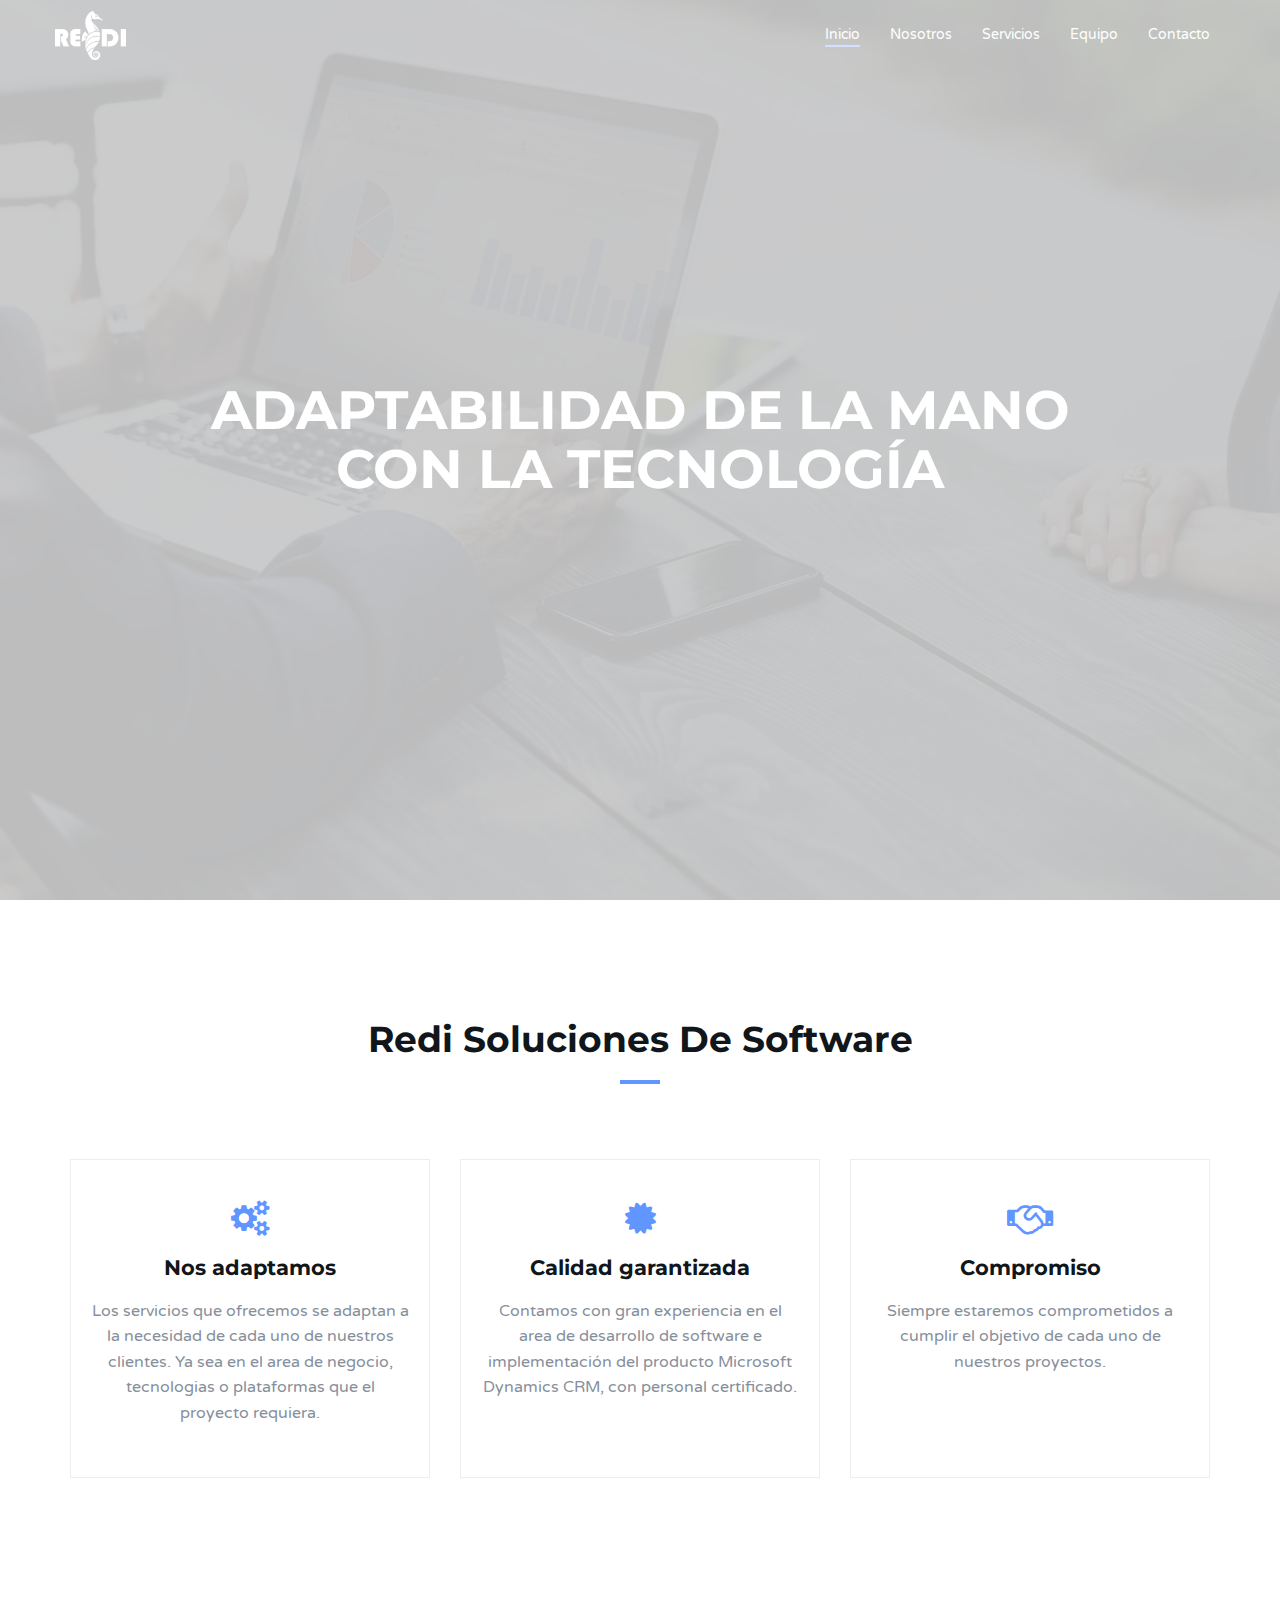
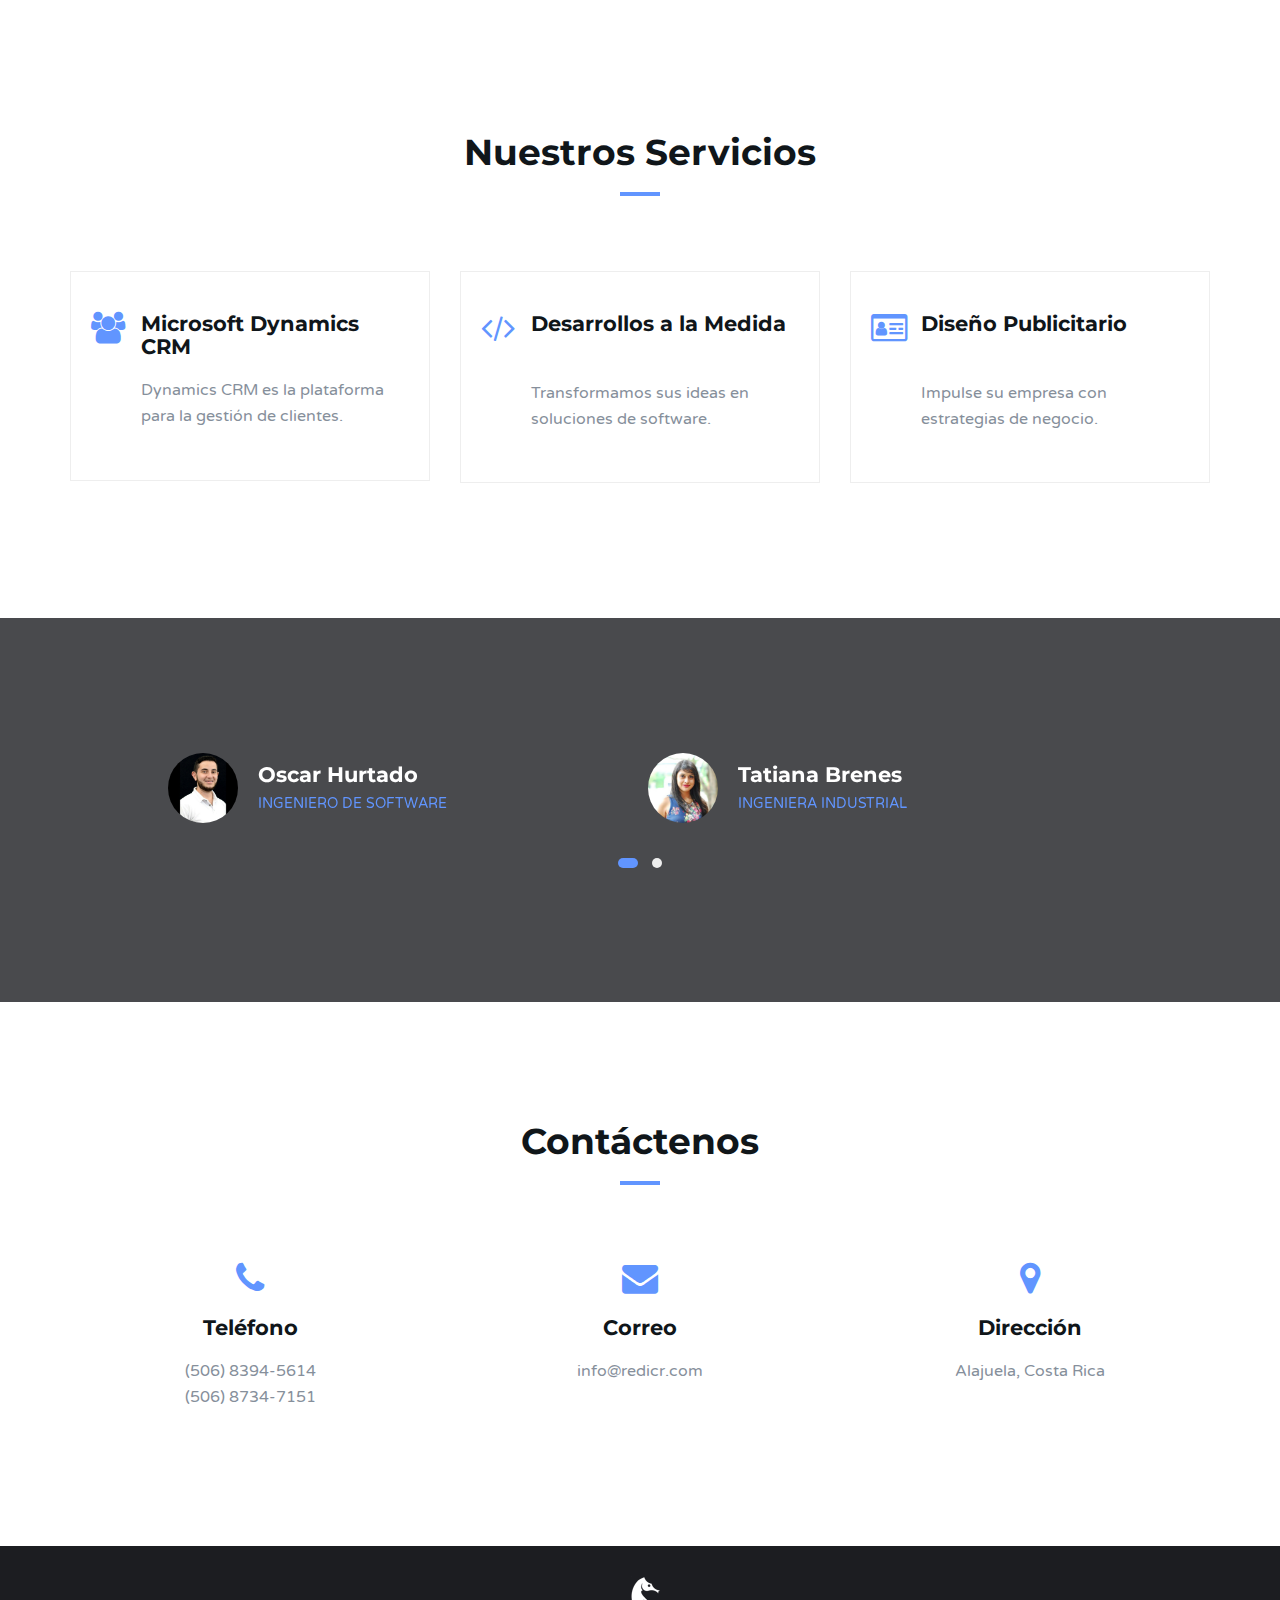
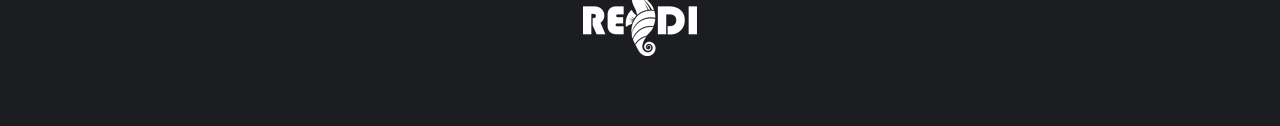
<file: index.html>
<!DOCTYPE html>
<html lang="en">

<head>
	<meta charset="utf-8">
	<meta http-equiv="X-UA-Compatible" content="IE=edge">
	<meta name="viewport" content="width=device-width, initial-scale=1">
	<!-- The above 3 meta tags *must* come first in the head; any other head content must come *after* these tags -->

	<title>Redi Costa Rica</title>

	<!-- Google font -->
	<link href="https://fonts.googleapis.com/css?family=Montserrat:400,700%7CVarela+Round" rel="stylesheet">

	<!-- Bootstrap -->
	<link type="text/css" rel="stylesheet" href="css/bootstrap.min.css" />

	<!-- Owl Carousel -->
	<link type="text/css" rel="stylesheet" href="css/owl.carousel.css" />
	<link type="text/css" rel="stylesheet" href="css/owl.theme.default.css" />

	<!-- Magnific Popup -->
	<link type="text/css" rel="stylesheet" href="css/magnific-popup.css" />

	<!-- Font Awesome Icon -->
	<link rel="stylesheet" href="css/font-awesome.min.css">

	<!-- Custom stlylesheet -->
	<link type="text/css" rel="stylesheet" href="css/style.css" />

	<!-- HTML5 shim and Respond.js for IE8 support of HTML5 elements and media queries -->
	<!-- WARNING: Respond.js doesn't work if you view the page via file:// -->
	<!--[if lt IE 9]>
		<script src="https://oss.maxcdn.com/html5shiv/3.7.3/html5shiv.min.js"></script>
		<script src="https://oss.maxcdn.com/respond/1.4.2/respond.min.js"></script>
	<![endif]-->
</head>

<body>
	<!-- Header -->
	<header id="home">
		<!-- Background Image -->
		<div class="bg-img" style="background-image: url('./img/redi_background.jpg');">
			<div class="overlay"></div>
		</div>
		<!-- /Background Image -->

		<!-- Nav -->
		<nav id="nav" class="navbar nav-transparent">
			<div class="container">

				<div class="navbar-header">
					<!-- Logo -->
					<div class="navbar-brand">
						<a href="index.html">
							<img class="logo" src="img/logo.png" alt="logo">
							<img class="logo-alt" src="img/logo-alt.png" alt="logo">
						</a>
					</div>
					<!-- /Logo -->

					<!-- Collapse nav button -->
					<div class="nav-collapse">
						<span></span>
					</div>
					<!-- /Collapse nav button -->
				</div>

				<!--  Main navigation  -->
				<ul class="main-nav nav navbar-nav navbar-right">
					<li><a href="#home">Inicio</a></li>
					<li><a href="#about">Nosotros</a></li>
					<li><a href="#service">Servicios</a></li>
					<li><a href="#team">Equipo</a></li>
					<!--li class="has-dropdown"><a href="#blog">Blog</a>
						<ul class="dropdown">
							<li><a href="blog-single.html">blog post</a></li>
						</ul>
					</li-->
					<li><a href="#contact">Contacto</a></li>
				</ul>
				<!-- /Main navigation -->

			</div>
		</nav>
		<!-- /Nav -->

		<!-- home wrapper -->
		<div class="home-wrapper">
			<div class="container">
				<div class="row">

					<!-- home content -->
					<div class="col-md-10 col-md-offset-1">
						<div class="home-content">
							<h1 class="white-text">Adaptabilidad de la mano con la tecnología</h1>	
							
						</div>
					</div>
					<!-- /home content -->

				</div>
			</div>
		</div>
		<!-- /home wrapper -->

	</header>
	<!-- /Header -->

	<!-- About -->
	<div id="about" class="section md-padding">

		<!-- Container -->
		<div class="container">

			<!-- Row -->
			<div class="row">

				<!-- Section header -->
				<div class="section-header text-center">
					<h2 class="title">Redi Soluciones de Software</h2>
				</div>
				<!-- /Section header -->

				<!-- about -->
				<div class="col-md-4">
					<div class="about">
						<i class="fa fa-cogs"></i>
						<h3>Nos adaptamos</h3>
						<p>Los servicios que ofrecemos se adaptan a la necesidad de cada uno de nuestros clientes. Ya sea en el area de negocio, tecnologias o plataformas que el proyecto requiera.
						</p>
					</div>
				</div>
				<!-- /about -->

				<!-- about -->
				<div class="col-md-4">
					<div class="about">
						<i class="fa fa-certificate"></i>
						<h3>Calidad garantizada</h3>
						<p>Contamos con gran experiencia en el area de desarrollo de software e implementación del producto Microsoft Dynamics CRM, con personal certificado.</p>
					<br/>
					</div>
				</div>
				<!-- /about -->

				<!-- about -->
				<div class="col-md-4">
					<div class="about">
						<i class="fa fa-handshake-o"></i>
						<h3>Compromiso</h3>
						<p>Siempre estaremos comprometidos a cumplir el objetivo de cada uno de nuestros proyectos.</p>
					<br/><br/>
					</div>
				</div>
				<!-- /about -->

			</div>
			<!-- /Row -->

		</div>
		<!-- /Container -->

	</div>
	<!-- /About -->

	<!-- Service -->
	<div id="service" class="section md-padding">

		<!-- Container -->
		<div class="container">

			<!-- Row -->
			<div class="row">

				<!-- Section header -->
				<div class="section-header text-center">
					<h2 class="title">Nuestros servicios</h2>
				</div>
				<!-- /Section header -->

				<!-- service -->
				<div class="col-md-4 col-sm-6">
					<div class="service">
						<i class="fa fa-users"></i>
						<h3>Microsoft Dynamics CRM</h3>
						
						<p>Dynamics CRM es la plataforma para la gestión de clientes.</p>
						<!-- <a href="dynamics.html">Leer más...</a> -->
					</div>
				</div>
				<!-- /service -->

				<!-- service -->
				<div class="col-md-4 col-sm-6">
					<div class="service">
						<i class="fa fa-code"></i>
						<h3>Desarrollos a la Medida</h3>
						<br/>
						<p>Transformamos sus ideas en soluciones de software.</p>
						<!-- <a href="desarrollo.html">Leer más...</a> -->
					</div>
				</div>
				<!-- /service -->

				<!-- service -->
				<div class="col-md-4 col-sm-6">
					<div class="service">
						<i class="fa fa-id-card-o"></i>
						<h3>Diseño Publicitario</h3>
						<br/>
						<p>Impulse su empresa con estrategias de negocio.</p>
						<!-- <a href="publicidad.html">Leer más...</a> -->
					</div>
				</div>
				<!-- /service -->
			</div>
			<!-- /Row -->

		</div>
		<!-- /Container -->

	</div>
	<!-- /Service -->


	<!-- Why Choose Us 
	<div id="features" class="section md-padding bg-grey">

		 Container 
	 	<div class="container">

			Row
			<div class="row">

				why choose us content
				<div class="col-md-6">
					<div class="section-header">
						<h2 class="title">¿Por qué elegirnos?</h2>
					</div>
					<p>Molestie at elementum eu facilisis sed odio. Scelerisque in dictum non consectetur a erat. Aliquam id diam maecenas ultricies mi eget mauris. Ultrices sagittis orci a scelerisque purus.</p>
					<div class="feature">
						<i class="fa fa-check"></i>
						<p>Personal certificado.</p>
					</div>
					<div class="feature">
						<i class="fa fa-check"></i>
						<p>Experiencia en distintos procesos empresariales.</p>
					</div>
					<div class="feature">
						<i class="fa fa-check"></i>
						<p>Orci phasellus egestas tellus rutrum.</p>
					</div>
					<div class="feature">
						<i class="fa fa-check"></i>
						<p>Nec feugiat nisl pretium fusce id velit ut tortor pretium.</p>
					</div>
				</div>
				/why choose us content

				About slider
				<div class="col-md-6">
					<div id="about-slider" class="owl-carousel owl-theme">
						<img class="img-responsive" src="./img/about1.jpg" alt="">
						<img class="img-responsive" src="./img/about2.jpg" alt="">
						<img class="img-responsive" src="./img/about3.jpg" alt="">
						<img class="img-responsive" src="./img/about4.jpg" alt="">
					</div>
				</div>
				/About slider

			</div>
			/Row

		</div> -->
		<!-- /Container -->

	</div>
	<!-- /Why Choose Us -->


	<!-- Testimonial -->
	<div id="team" class="section md-padding">

		<!-- Background Image -->
		<div class="bg-img" style="background-image: url('./img/redi_background_team2.jpg');">
			<div class="overlay"></div>
		</div>
		<!-- /Background Image -->

		<!-- Container -->
		<div class="container">

			<!-- Row -->
			<div class="row">

				<!-- Testimonial slider -->
				<div class="col-md-10 col-md-offset-1">
					<div id="testimonial-slider" class="owl-carousel owl-theme">

						<!-- testimonial -->
						<div class="testimonial">
							<div class="testimonial-meta">
								<img src="./img/oscar.png" alt="">
								<h3 class="white-text">Oscar Hurtado</h3>
								<span>Ingeniero de software</span>
							</div>
							<!-- <p class="white-text">Molestie at elementum eu facilisis sed odio. Scelerisque in dictum non consectetur a erat. Aliquam id diam maecenas ultricies mi eget mauris.</p> -->
						</div>
						<!-- /testimonial -->
						<div class="testimonial">
							<div class="testimonial-meta">
								<img src="./img/tati.jpg" alt="">
								<h3 class="white-text">Tatiana Brenes</h3>
								<span>Ingeniera Industrial</span>
							</div>
							<!-- <p class="white-text">Molestie at elementum eu facilisis sed odio. Scelerisque in dictum non consectetur a erat. Aliquam id diam maecenas ultricies mi eget mauris.</p> -->
						</div>
						<!-- testimonial -->
						<div class="testimonial">
							<div class="testimonial-meta">
								<img src="./img/luis.png" alt="">
								<h3 class="white-text">Luis Sibaja</h3>
								<span>Ingeniero de software</span>
							</div>
							<!-- <p class="white-text">Molestie at elementum eu facilisis sed odio. Scelerisque in dictum non consectetur a erat. Aliquam id diam maecenas ultricies mi eget mauris.</p> -->
						</div>
						<!-- /testimonial -->
						<!-- testimonial -->
						<div class="testimonial">
							<div class="testimonial-meta">
								<img src="./img/danny.png" alt="">
								<h3 class="white-text">Danny Alfaro</h3>
								<span>Consultor Financiero / ERP</span>
							</div>
							<!-- <p class="white-text">Molestie at elementum eu facilisis sed odio. Scelerisque in dictum non consectetur a erat. Aliquam id diam maecenas ultricies mi eget mauris.</p> -->
						</div>
						<!-- /testimonial -->

					</div>
				</div>
				<!-- /Testimonial slider -->

			</div>
			<!-- /Row -->

		</div>
		<!-- /Container -->

	</div>
	<!-- /Testimonial -->

	<!-- Contact -->
	<div id="contact" class="section md-padding">

		<!-- Container -->
		<div class="container">

			<!-- Row -->
			<div class="row">

				<!-- Section-header -->
				<div class="section-header text-center">
					<h2 class="title">Contáctenos </h2>
				</div>
				<!-- /Section-header -->

				<!-- contact -->
				<div class="col-sm-4">
					<div class="contact">
						<i class="fa fa-phone"></i>
						<h3>Teléfono</h3>
						<p>(506) 8394-5614 <br /> (506) 8734-7151</p>
					</div>
				</div>
				<!-- /contact -->

				<!-- contact -->
				<div class="col-sm-4">
					<div class="contact">
						<i class="fa fa-envelope"></i>
						<h3>Correo</h3>
						<p>info@redicr.com</p>
					</div>
				</div>
				<!-- /contact -->

				<!-- contact -->
				<div class="col-sm-4">
					<div class="contact">
						<i class="fa fa-map-marker"></i>
						<h3>Dirección</h3>
						<p>Alajuela, Costa Rica</p>
					</div>
				</div>
				<!-- /contact -->

				<!-- contact form -->
				<!-- <div class="col-md-8 col-md-offset-2">
					<form class="contact-form">
						<input type="text" class="input" placeholder="Nombre">
						<input type="email" class="input" placeholder="Correo">
						<input type="text" class="input" placeholder="Asunto">
						<textarea class="input" placeholder="Mensaje"></textarea>
						<button class="main-btn">Enviar Mensaje</button>
					</form>
				</div> -->
				<!-- /contact form -->

			</div>
			<!-- /Row -->

		</div>
		<!-- /Container -->

	</div>
	<!-- /Contact -->


	<!-- Footer -->
	<footer id="footer" class="sm-padding bg-dark">

		<!-- Container -->
		<div class="container">

			<!-- Row -->
			<div class="row">

				<div class="col-md-12">

					<!-- footer logo -->
					<div class="footer-logo">
						<a href="index.html"><img src="img/logo-alt.png" alt="logo"></a>
					</div>
					<!-- /footer logo -->

					<!-- footer follow -->
					
					<!-- /footer follow -->

					<!-- footer copyright --
					<div class="footer-copyright">
						<p>Copyright © 2017. All Rights Reserved. Designed by <a href="https://colorlib.com" target="_blank">Colorlib</a></p>
					</div>
					<-- /footer copyright -->

				</div>

			</div>
			<!-- /Row -->

		</div>
		<!-- /Container -->

	</footer>
	<!-- /Footer -->

	<!-- Back to top -->
	<div id="back-to-top"></div>
	<!-- /Back to top -->

	<!-- Preloader -->
	<div id="preloader">
		<div class="preloader">
			<span></span>
			<span></span>
			<span></span>
			<span></span>
		</div>
	</div>
	<!-- /Preloader -->

	<!-- jQuery Plugins -->
	<script type="text/javascript" src="js/jquery.min.js"></script>
	<script type="text/javascript" src="js/bootstrap.min.js"></script>
	<script type="text/javascript" src="js/owl.carousel.min.js"></script>
	<script type="text/javascript" src="js/jquery.magnific-popup.js"></script>
	<script type="text/javascript" src="js/main.js"></script>

</body>

</html>
</file>
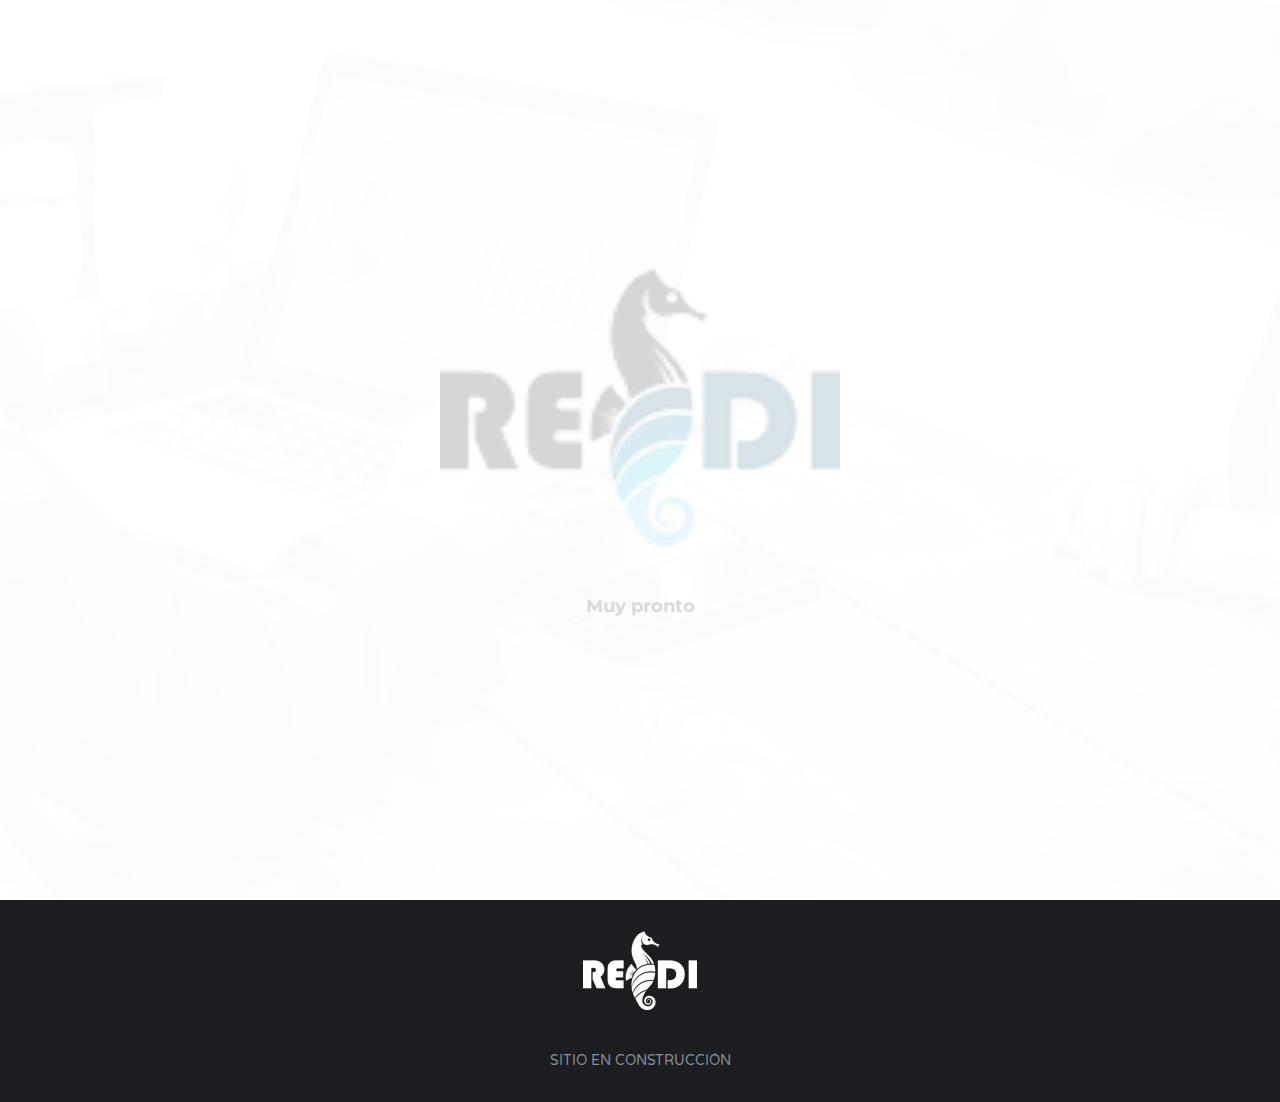
<file: comingsoon.html>
<!DOCTYPE html>
<html lang="en">

<head>
	<meta charset="utf-8">
	<meta http-equiv="X-UA-Compatible" content="IE=edge">
	<meta name="viewport" content="width=device-width, initial-scale=1">
	<!-- The above 3 meta tags *must* come first in the head; any other head content must come *after* these tags -->

	<title>Redi</title>

	<!-- Google font -->
	<link href="https://fonts.googleapis.com/css?family=Montserrat:400,700%7CVarela+Round" rel="stylesheet">

	<!-- Bootstrap -->
	<link type="text/css" rel="stylesheet" href="css/bootstrap.min.css" />

	<!-- Owl Carousel -->
	<link type="text/css" rel="stylesheet" href="css/owl.carousel.css" />
	<link type="text/css" rel="stylesheet" href="css/owl.theme.default.css" />

	<!-- Magnific Popup -->
	<link type="text/css" rel="stylesheet" href="css/magnific-popup.css" />

	<!-- Font Awesome Icon -->
	<link rel="stylesheet" href="css/font-awesome.min.css">

	<!-- Custom stlylesheet -->
	<link type="text/css" rel="stylesheet" href="css/style.css" />

	<!-- HTML5 shim and Respond.js for IE8 support of HTML5 elements and media queries -->
	<!-- WARNING: Respond.js doesn't work if you view the page via file:// -->
	<!--[if lt IE 9]>
		<script src="https://oss.maxcdn.com/html5shiv/3.7.3/html5shiv.min.js"></script>
		<script src="https://oss.maxcdn.com/respond/1.4.2/respond.min.js"></script>
	<![endif]-->
</head>

<body>
	<!-- Header -->
	<header id="home">
		<!-- Background Image -->
		<div class="bg-img-coming" style="background-image: url('./img/redi_background.jpg');">
			<div class="overlay"></div>
		</div>
		<!-- /Background Image -->

		<!-- home wrapper -->
		<div class="home-wrapper">
			<div class="container">
				<div class="row">

					<!-- home content -->
					<div class="col-md-10 col-md-offset-1">
						<div class="home-content" >
							<a href="#" ><img style="width:100%; max-width: 400px; max-height: 300px;" src="img/logo.png" alt="logo"></a>
						</div>
					</div>
					<!-- /home content -->

				</div>
				<div class="row">

					<!-- home content -->
					<div class="col-md-10 col-md-offset-1" style="margin-top: 50px;">
						<div class="home-content">
							<h4>Muy pronto</h>
						</div>
					</div>
					<!-- /home content -->

				</div>
			</div>
		</div>
		<!-- /home wrapper -->

	</header>
	<!-- /Header -->

	<!-- Footer -->
	<footer id="footer" class="sm-padding bg-dark">

		<!-- Container -->
		<div class="container">

			<!-- Row -->
			<div class="row">

				<div class="col-md-12">

					<!-- footer logo -->
					<div class="footer-logo">
						<a href="index.html"><img src="img/logo-alt.png" alt="logo"></a>
					</div>
					<!-- /footer logo -->

					<!-- footer follow -->
					
					<!-- /footer follow -->

					<!-- footer copyright -->
					<div class="footer-copyright">
						<p>Sitio en construcción</p>
					</div>
					<!-- /footer copyright -->

				</div>

			</div>
			<!-- /Row -->

		</div>
		<!-- /Container -->

	</footer>
	<!-- /Footer -->

	<!-- Back to top -->
	<div id="back-to-top"></div>
	<!-- /Back to top -->

	<!-- Preloader -->
	<div id="preloader">
		<div class="preloader">
			<span></span>
			<span></span>
			<span></span>
			<span></span>
		</div>
	</div>
	<!-- /Preloader -->

	<!-- jQuery Plugins -->
	<script type="text/javascript" src="js/jquery.min.js"></script>
	<script type="text/javascript" src="js/bootstrap.min.js"></script>
	<script type="text/javascript" src="js/owl.carousel.min.js"></script>
	<script type="text/javascript" src="js/jquery.magnific-popup.js"></script>
	<script type="text/javascript" src="js/main.js"></script>

</body>

</html>
</file>
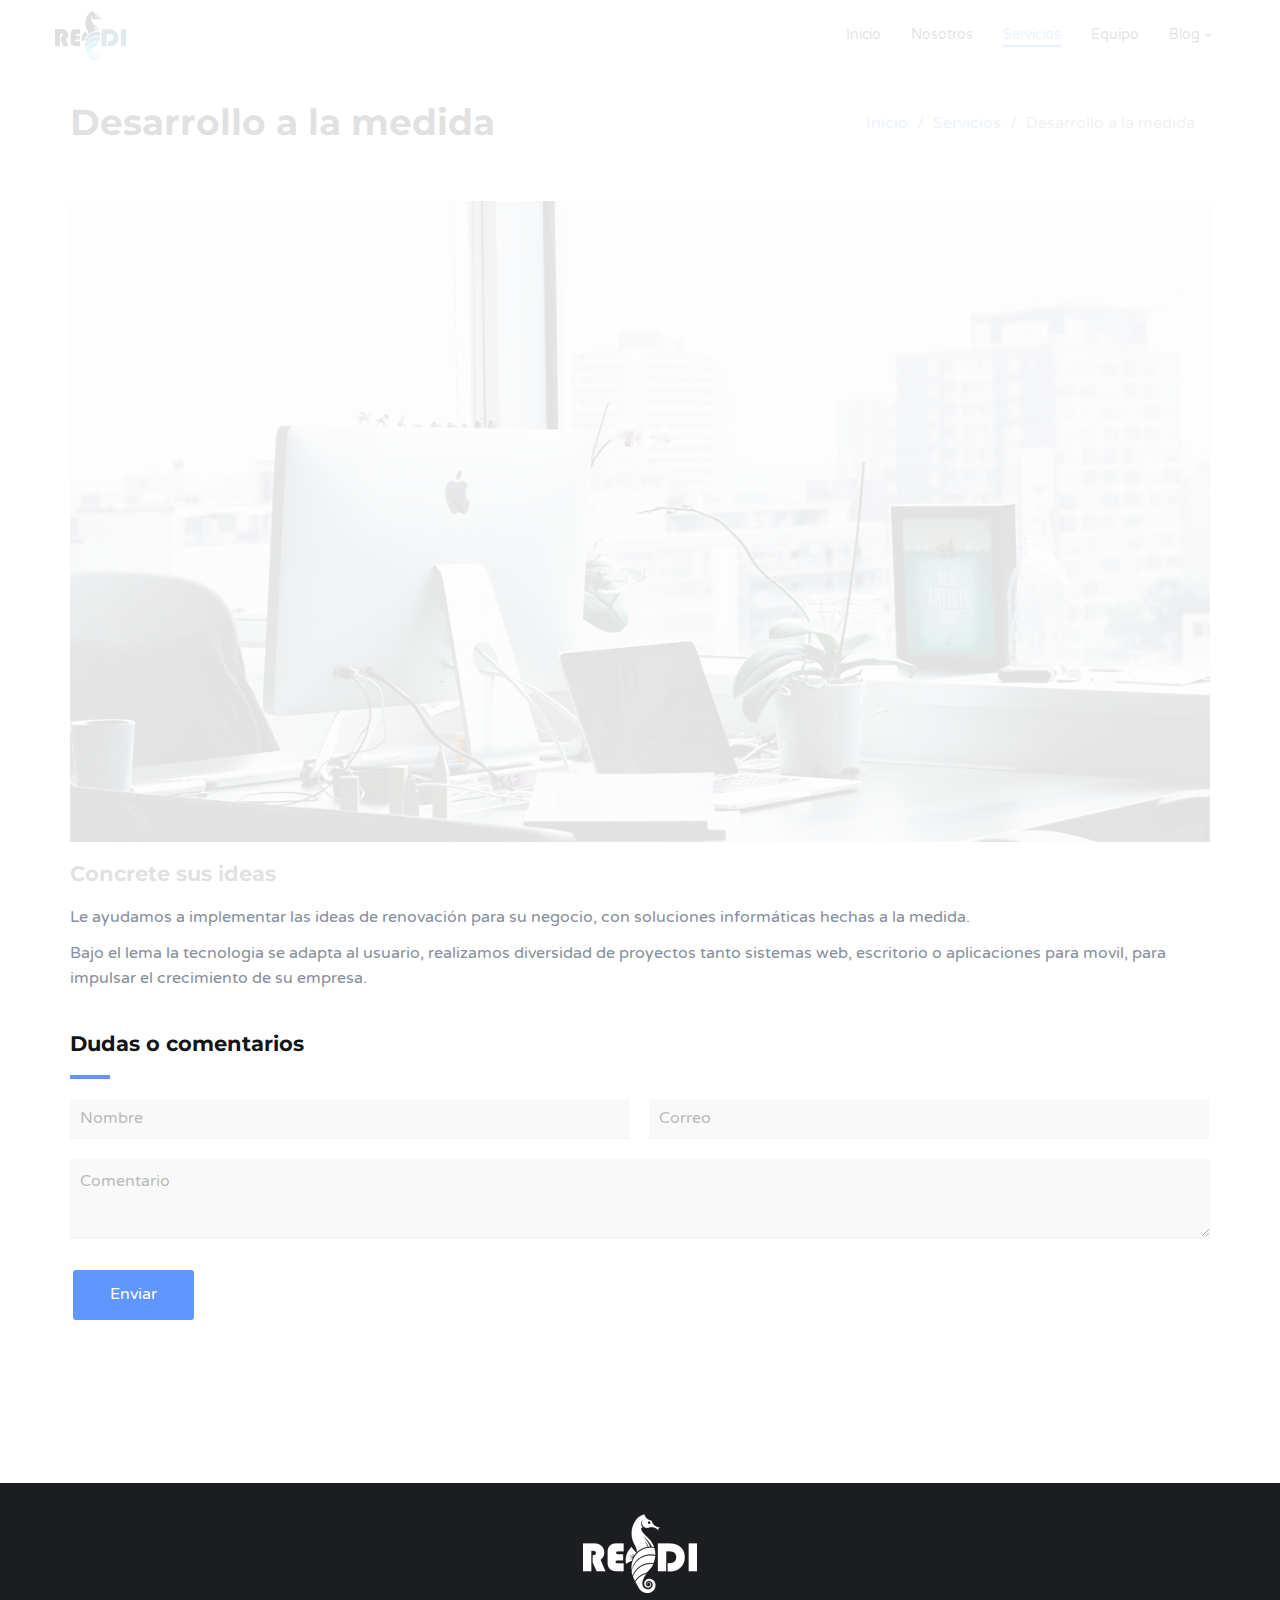
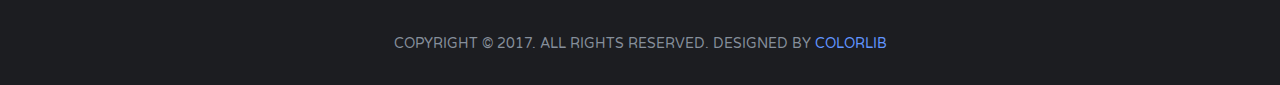
<file: desarrollo.html>
<!DOCTYPE html>
<html lang="en">

<head>
	<meta charset="utf-8">
	<meta http-equiv="X-UA-Compatible" content="IE=edge">
	<meta name="viewport" content="width=device-width, initial-scale=1">
	<!-- The above 3 meta tags *must* come first in the head; any other head content must come *after* these tags -->

	<title>REDI</title>

	<!-- Google font -->
	<link href="https://fonts.googleapis.com/css?family=Montserrat:400,700%7CVarela+Round" rel="stylesheet">

	<!-- Bootstrap -->
	<link type="text/css" rel="stylesheet" href="css/bootstrap.min.css" />

	<!-- Owl Carousel -->
	<link type="text/css" rel="stylesheet" href="css/owl.carousel.css" />
	<link type="text/css" rel="stylesheet" href="css/owl.theme.default.css" />

	<!-- Magnific Popup -->
	<link type="text/css" rel="stylesheet" href="css/magnific-popup.css" />

	<!-- Font Awesome Icon -->
	<link rel="stylesheet" href="css/font-awesome.min.css">

	<!-- Custom stlylesheet -->
	<link type="text/css" rel="stylesheet" href="css/style.css" />

	<!-- HTML5 shim and Respond.js for IE8 support of HTML5 elements and media queries -->
	<!-- WARNING: Respond.js doesn't work if you view the page via file:// -->
	<!--[if lt IE 9]>
		<script src="https://oss.maxcdn.com/html5shiv/3.7.3/html5shiv.min.js"></script>
		<script src="https://oss.maxcdn.com/respond/1.4.2/respond.min.js"></script>
	<![endif]-->
</head>

<body>

	<!-- Header -->
	<header>

		<!-- Nav -->
		<nav id="nav" class="navbar">
			<div class="container">

				<div class="navbar-header">
					<!-- Logo -->
					<div class="navbar-brand">
						<a href="index.html">
							<img class="logo" src="img/logo.png" alt="logo">
						</a>
					</div>
					<!-- /Logo -->

					<!-- Collapse nav button -->
					<div class="nav-collapse">
						<span></span>
					</div>
					<!-- /Collapse nav button -->
				</div>

				<!--  Main navigation  -->
				<ul class="main-nav nav navbar-nav navbar-right">
					<li><a href="#home">Inicio</a></li>
					<li><a href="#about">Nosotros</a></li>
					<li><a href="#service">Servicios</a></li>
					<li><a href="#team">Equipo</a></li>
					<li class="has-dropdown"><a href="#blog">Blog</a>
						<ul class="dropdown">
							<li><a href="blog-single.html">blog post</a></li>
						</ul>
					</li>
				</ul>
				<!-- /Main navigation -->

			</div>
		</nav>
		<!-- /Nav -->

		<!-- header wrapper -->
		<div class="header-wrapper sm-padding bg-grey">
			<div class="container">
				<h2>Desarrollo a la medida</h2>
				<ul class="breadcrumb">
					<li class="breadcrumb-item"><a href="index.html">Inicio</a></li>
					<li class="breadcrumb-item"><a href="index.html#service">Servicios</a></li>
					<li class="breadcrumb-item active">Desarrollo a la medida</li>
				</ul>
			</div>
		</div>
		<!-- /header wrapper -->

	</header>
	<!-- /Header -->

	<!-- Blog -->
	<div id="service" class="section md-padding2">

		<!-- Container -->
		<div class="container">

			<!-- Row -->
			<div class="row">

				<!-- Main -->
				<main id="main" class="col-md-12">
					<div class="blog">
						<div class="blog-img">
							<img class="img-responsive" src="./img/blog-post.jpg" alt="">
						</div>
						<div class="blog-content">
							
							<h3>Concrete sus ideas</h3>
							<p>Le ayudamos a implementar las ideas de renovación para su negocio, 
								con soluciones informáticas hechas a la medida.</p>
							<p>Bajo el lema la tecnologia se adapta al usuario, realizamos diversidad de proyectos tanto sistemas web, escritorio
								o aplicaciones para movil, para impulsar el crecimiento de su empresa.</p>
						</div>

			

						<!-- reply form -->
						<div class="reply-form">
							<h3 class="title">Dudas o comentarios</h3>
							<form>
								<input class="input" type="text" placeholder="Nombre">
								<input class="input" type="email" placeholder="Correo">
								<textarea placeholder="Comentario"></textarea>
								<button type="submit" class="main-btn">Enviar</button>
							</form>
						</div>
						<!-- /reply form -->
					</div>
				</main>
				<!-- /Main -->


				

			</div>
			<!-- /Row -->

		</div>
		<!-- /Container -->

	</div>
	<!-- /Blog -->

	<!-- Footer -->
	<footer id="footer" class="sm-padding bg-dark">

		<!-- Container -->
		<div class="container">

			<!-- Row -->
			<div class="row">

				<div class="col-md-12">

					<!-- footer logo -->
					<div class="footer-logo">
						<a href="index.html"><img src="img/logo-alt.png" alt="logo"></a>
					</div>
					<!-- /footer logo -->

					

					<!-- footer copyright -->
					<div class="footer-copyright">
						<p>Copyright © 2017. All Rights Reserved. Designed by <a href="https://colorlib.com" target="_blank">Colorlib</a></p>
					</div>
					<!-- /footer copyright -->

				</div>

			</div>
			<!-- /Row -->

		</div>
		<!-- /Container -->

	</footer>
	<!-- /Footer -->

	<!-- Back to top -->
	<div id="back-to-top"></div>
	<!-- /Back to top -->

	<!-- Preloader -->
	<div id="preloader">
		<div class="preloader">
			<span></span>
			<span></span>
			<span></span>
			<span></span>
		</div>
	</div>
	<!-- /Preloader -->

	<!-- jQuery Plugins -->
	<script type="text/javascript" src="js/jquery.min.js"></script>
	<script type="text/javascript" src="js/bootstrap.min.js"></script>
	<script type="text/javascript" src="js/owl.carousel.min.js"></script>
	<script type="text/javascript" src="js/jquery.magnific-popup.js"></script>
	<script type="text/javascript" src="js/main.js"></script>

</body>

</html>
</file>
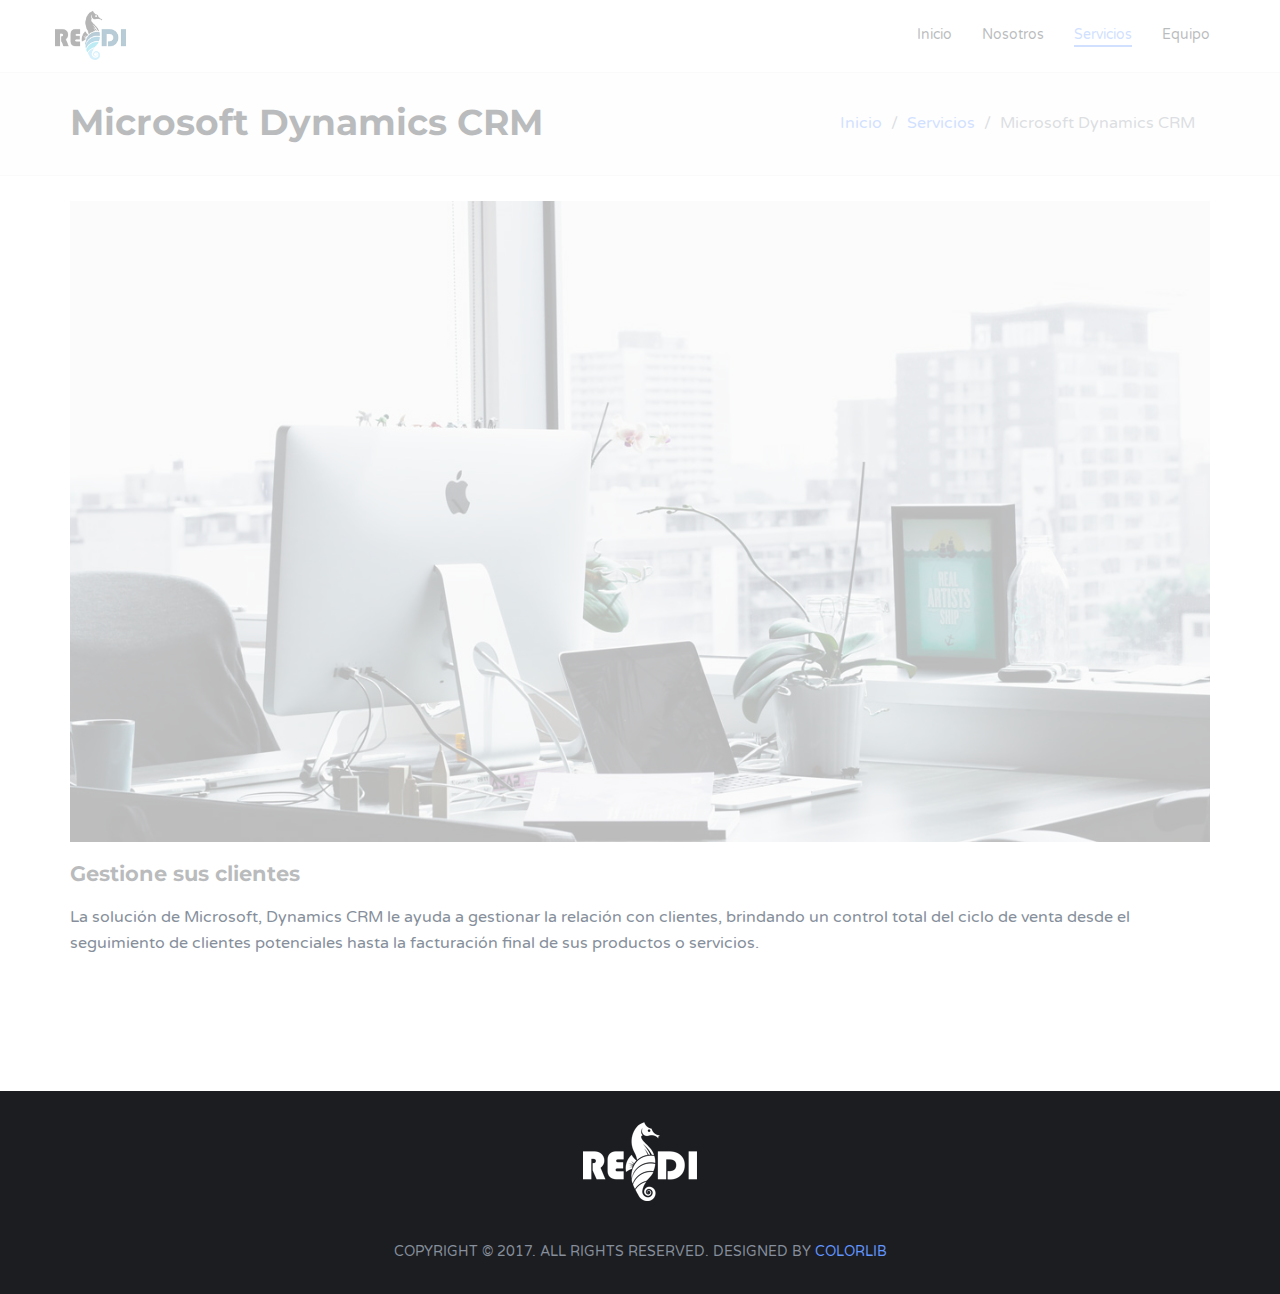
<file: dynamics.html>
<!DOCTYPE html>
<html lang="en">

<head>
	<meta charset="utf-8">
	<meta http-equiv="X-UA-Compatible" content="IE=edge">
	<meta name="viewport" content="width=device-width, initial-scale=1">
	<!-- The above 3 meta tags *must* come first in the head; any other head content must come *after* these tags -->

	<title>REDI</title>

	<!-- Google font -->
	<link href="https://fonts.googleapis.com/css?family=Montserrat:400,700%7CVarela+Round" rel="stylesheet">

	<!-- Bootstrap -->
	<link type="text/css" rel="stylesheet" href="css/bootstrap.min.css" />

	<!-- Owl Carousel -->
	<link type="text/css" rel="stylesheet" href="css/owl.carousel.css" />
	<link type="text/css" rel="stylesheet" href="css/owl.theme.default.css" />

	<!-- Magnific Popup -->
	<link type="text/css" rel="stylesheet" href="css/magnific-popup.css" />

	<!-- Font Awesome Icon -->
	<link rel="stylesheet" href="css/font-awesome.min.css">

	<!-- Custom stlylesheet -->
	<link type="text/css" rel="stylesheet" href="css/style.css" />

	<!-- HTML5 shim and Respond.js for IE8 support of HTML5 elements and media queries -->
	<!-- WARNING: Respond.js doesn't work if you view the page via file:// -->
	<!--[if lt IE 9]>
		<script src="https://oss.maxcdn.com/html5shiv/3.7.3/html5shiv.min.js"></script>
		<script src="https://oss.maxcdn.com/respond/1.4.2/respond.min.js"></script>
	<![endif]-->
</head>

<body>

	<!-- Header -->
	<header>

		<!-- Nav -->
		<nav id="nav" class="navbar">
			<div class="container">

				<div class="navbar-header">
					<!-- Logo -->
					<div class="navbar-brand">
						<a href="index.html">
							<img class="logo" src="img/logo.png" alt="logo">
						</a>
					</div>
					<!-- /Logo -->

					<!-- Collapse nav button -->
					<div class="nav-collapse">
						<span></span>
					</div>
					<!-- /Collapse nav button -->
				</div>

				<!--  Main navigation  -->
				<ul class="main-nav nav navbar-nav navbar-right">
					<li><a href="index.html#home">Inicio</a></li>
					<li><a href="#about">Nosotros</a></li>
					<li><a href="#service">Servicios</a></li>
					<li><a href="#team">Equipo</a></li>
					<!--li class="has-dropdown"><a href="#blog">Blog</a>
						<ul class="dropdown">
							<li><a href="blog-single.html">blog post</a></li>
						</ul>
					</li-->
				</ul>
				<!-- /Main navigation -->

			</div>
		</nav>
		<!-- /Nav -->

		<!-- header wrapper -->
		<div class="header-wrapper sm-padding bg-grey">
			<div class="container">
				<h2>Microsoft Dynamics CRM</h2>
				<ul class="breadcrumb">
					<li class="breadcrumb-item"><a href="index.html">Inicio</a></li>
					<li class="breadcrumb-item"><a href="index.html#service">Servicios</a></li>
					<li class="breadcrumb-item active">Microsoft Dynamics CRM</li>
				</ul>
			</div>
		</div>
		<!-- /header wrapper -->

	</header>
	<!-- /Header -->

	<!-- Blog -->
	<div id="service" class="section md-padding2">

		<!-- Container -->
		<div class="container">

			<!-- Row -->
			<div class="row">

				<!-- Main -->
				<main id="main" class="col-md-12">
					<div class="blog">
						<div class="blog-img">
							<img class="img-responsive" src="./img/blog-post.jpg" alt="">
						</div>
						<div class="blog-content">
							
							<h3>Gestione sus clientes</h3>
							<p>La solución de Microsoft, Dynamics CRM le ayuda a gestionar la relación con clientes, 
								brindando un control total del ciclo de venta desde el seguimiento de clientes 
								potenciales hasta la facturación final de sus productos o servicios.</p>
							
						</div>

			
					</div>
				</main>
				<!-- /Main -->


				

			</div>
			<!-- /Row -->

		</div>
		<!-- /Container -->

	</div>
	<!-- /Blog -->

	<!-- Footer -->
	<footer id="footer" class="sm-padding bg-dark">

		<!-- Container -->
		<div class="container">

			<!-- Row -->
			<div class="row">

				<div class="col-md-12">

					<!-- footer logo -->
					<div class="footer-logo">
						<a href="index.html"><img src="img/logo-alt.png" alt="logo"></a>
					</div>
					<!-- /footer logo -->

				

					<!-- footer copyright -->
					<div class="footer-copyright">
						<p>Copyright © 2017. All Rights Reserved. Designed by <a href="https://colorlib.com" target="_blank">Colorlib</a></p>
					</div>
					<!-- /footer copyright -->

				</div>

			</div>
			<!-- /Row -->

		</div>
		<!-- /Container -->

	</footer>
	<!-- /Footer -->

	<!-- Back to top -->
	<div id="back-to-top"></div>
	<!-- /Back to top -->

	<!-- Preloader -->
	<div id="preloader">
		<div class="preloader">
			<span></span>
			<span></span>
			<span></span>
			<span></span>
		</div>
	</div>
	<!-- /Preloader -->

	<!-- jQuery Plugins -->
	<script type="text/javascript" src="js/jquery.min.js"></script>
	<script type="text/javascript" src="js/bootstrap.min.js"></script>
	<script type="text/javascript" src="js/owl.carousel.min.js"></script>
	<script type="text/javascript" src="js/jquery.magnific-popup.js"></script>
	<script type="text/javascript" src="js/main.js"></script>

</body>

</html>
</file>
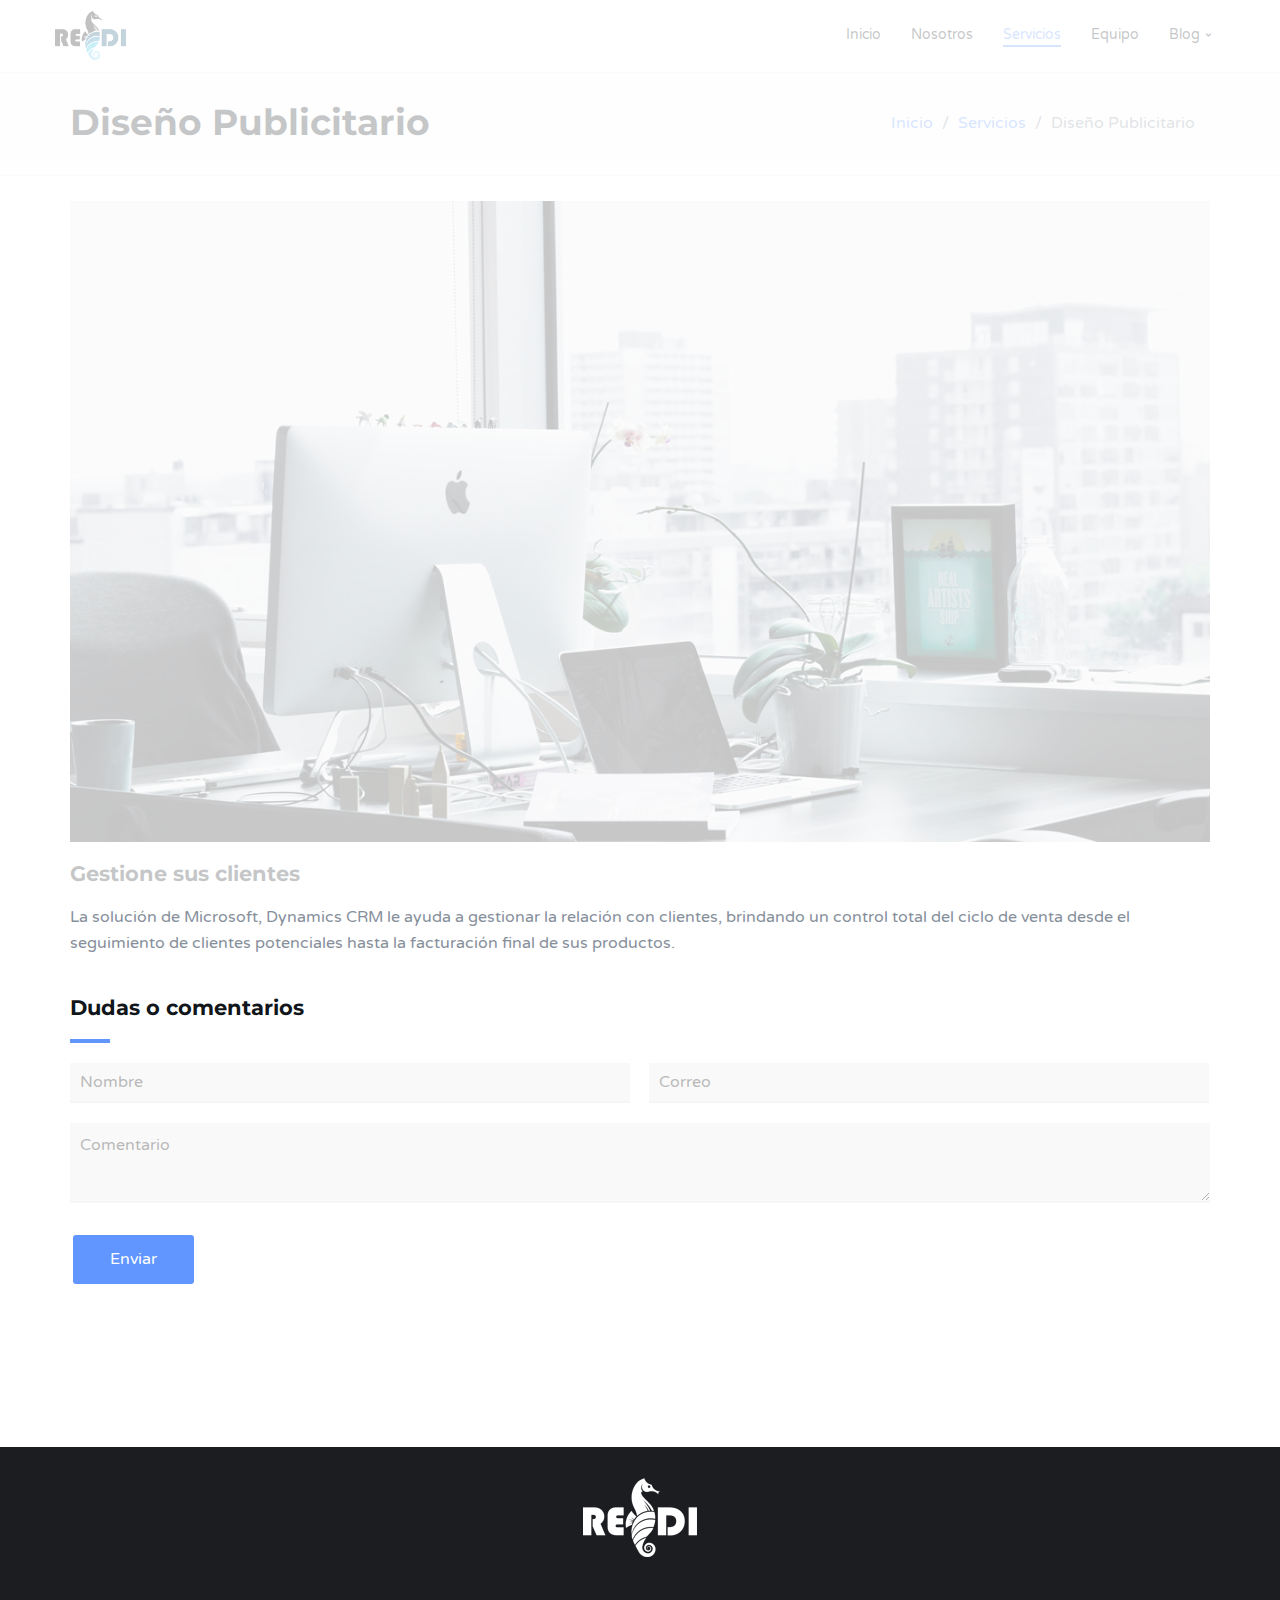
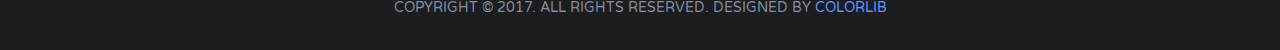
<file: publicidad.html>
<!DOCTYPE html>
<html lang="en">

<head>
	<meta charset="utf-8">
	<meta http-equiv="X-UA-Compatible" content="IE=edge">
	<meta name="viewport" content="width=device-width, initial-scale=1">
	<!-- The above 3 meta tags *must* come first in the head; any other head content must come *after* these tags -->

	<title>HTML Template</title>

	<!-- Google font -->
	<link href="https://fonts.googleapis.com/css?family=Montserrat:400,700%7CVarela+Round" rel="stylesheet">

	<!-- Bootstrap -->
	<link type="text/css" rel="stylesheet" href="css/bootstrap.min.css" />

	<!-- Owl Carousel -->
	<link type="text/css" rel="stylesheet" href="css/owl.carousel.css" />
	<link type="text/css" rel="stylesheet" href="css/owl.theme.default.css" />

	<!-- Magnific Popup -->
	<link type="text/css" rel="stylesheet" href="css/magnific-popup.css" />

	<!-- Font Awesome Icon -->
	<link rel="stylesheet" href="css/font-awesome.min.css">

	<!-- Custom stlylesheet -->
	<link type="text/css" rel="stylesheet" href="css/style.css" />

	<!-- HTML5 shim and Respond.js for IE8 support of HTML5 elements and media queries -->
	<!-- WARNING: Respond.js doesn't work if you view the page via file:// -->
	<!--[if lt IE 9]>
		<script src="https://oss.maxcdn.com/html5shiv/3.7.3/html5shiv.min.js"></script>
		<script src="https://oss.maxcdn.com/respond/1.4.2/respond.min.js"></script>
	<![endif]-->
</head>

<body>

	<!-- Header -->
	<header>

		<!-- Nav -->
		<nav id="nav" class="navbar">
			<div class="container">

				<div class="navbar-header">
					<!-- Logo -->
					<div class="navbar-brand">
						<a href="index.html">
							<img class="logo" src="img/logo.png" alt="logo">
						</a>
					</div>
					<!-- /Logo -->

					<!-- Collapse nav button -->
					<div class="nav-collapse">
						<span></span>
					</div>
					<!-- /Collapse nav button -->
				</div>

				<!--  Main navigation  -->
				<ul class="main-nav nav navbar-nav navbar-right">
					<li><a href="#home">Inicio</a></li>
					<li><a href="#about">Nosotros</a></li>
					<li><a href="#service">Servicios</a></li>
					<li><a href="#team">Equipo</a></li>
					<li class="has-dropdown"><a href="#blog">Blog</a>
						<ul class="dropdown">
							<li><a href="blog-single.html">blog post</a></li>
						</ul>
					</li>
				</ul>
				<!-- /Main navigation -->

			</div>
		</nav>
		<!-- /Nav -->

		<!-- header wrapper -->
		<div class="header-wrapper sm-padding bg-grey">
			<div class="container">
				<h2>Diseño Publicitario</h2>
				<ul class="breadcrumb">
					<li class="breadcrumb-item"><a href="index.html">Inicio</a></li>
					<li class="breadcrumb-item"><a href="index.html#service">Servicios</a></li>
					<li class="breadcrumb-item active">Diseño Publicitario</li>
				</ul>
			</div>
		</div>
		<!-- /header wrapper -->

	</header>
	<!-- /Header -->

	<!-- Blog -->
	<div id="service" class="section md-padding2">

		<!-- Container -->
		<div class="container">

			<!-- Row -->
			<div class="row">

				<!-- Main -->
				<main id="main" class="col-md-12">
					<div class="blog">
						<div class="blog-img">
							<img class="img-responsive" src="./img/blog-post.jpg" alt="">
						</div>
						<div class="blog-content">
							
							<h3>Gestione sus clientes</h3>
							<p>La solución de Microsoft, Dynamics CRM le ayuda a gestionar la relación con clientes, brindando un control total del ciclo de venta desde el seguimiento de clientes potenciales hasta la facturación final de sus productos.</p>
						</div>

			

						<!-- reply form -->
						<div class="reply-form">
							<h3 class="title">Dudas o comentarios</h3>
							<form>
								<input class="input" type="text" placeholder="Nombre">
								<input class="input" type="email" placeholder="Correo">
								<textarea placeholder="Comentario"></textarea>
								<button type="submit" class="main-btn">Enviar</button>
							</form>
						</div>
						<!-- /reply form -->
					</div>
				</main>
				<!-- /Main -->


				

			</div>
			<!-- /Row -->

		</div>
		<!-- /Container -->

	</div>
	<!-- /Blog -->

	<!-- Footer -->
	<footer id="footer" class="sm-padding bg-dark">

		<!-- Container -->
		<div class="container">

			<!-- Row -->
			<div class="row">

				<div class="col-md-12">

					<!-- footer logo -->
					<div class="footer-logo">
						<a href="index.html"><img src="img/logo-alt.png" alt="logo"></a>
					</div>
					<!-- /footer logo -->

				

					<!-- footer copyright -->
					<div class="footer-copyright">
						<p>Copyright © 2017. All Rights Reserved. Designed by <a href="https://colorlib.com" target="_blank">Colorlib</a></p>
					</div>
					<!-- /footer copyright -->

				</div>

			</div>
			<!-- /Row -->

		</div>
		<!-- /Container -->

	</footer>
	<!-- /Footer -->

	<!-- Back to top -->
	<div id="back-to-top"></div>
	<!-- /Back to top -->

	<!-- Preloader -->
	<div id="preloader">
		<div class="preloader">
			<span></span>
			<span></span>
			<span></span>
			<span></span>
		</div>
	</div>
	<!-- /Preloader -->

	<!-- jQuery Plugins -->
	<script type="text/javascript" src="js/jquery.min.js"></script>
	<script type="text/javascript" src="js/bootstrap.min.js"></script>
	<script type="text/javascript" src="js/owl.carousel.min.js"></script>
	<script type="text/javascript" src="js/jquery.magnific-popup.js"></script>
	<script type="text/javascript" src="js/main.js"></script>

</body>

</html>
</file>
<file: css/style.css>
/*
Theme Name:
Author: yaminncco

Colors:
	Body 		  : #868F9B
	Headers 	: #10161A
	Primary 	: #6195FF
	Dark      : #FCFCFF
	Grey 		  : #F4F4F4 #FAFAFA #EEE

Fonts: Montserrat Varela Round

Table OF Contents
------------------------------------
1 > General
2 > Logo
3 > Navigation
4 > Header
5 > About
6 > Portfolio
7 > Services
8 >  Why choose us
9 >  Numbers
10 > Pricing
11 > Testimonial
12 > Team
13 > Blog
14 > Blog post
15 > Blog sidebar
16 > Contact
17 > Footer
18 > Responsive
19 > Owl theme
20 > Back to top
21 > Preloader

------------------------------------*/

/*------------------------------------*\
	General
\*------------------------------------*/


/* -- typography -- */

body {
    font-family: 'Varela Round', sans-serif;
    font-size: 16px;
    line-height: 1.6;
    overflow-x: hidden;
    color: #868F9B;
}

h1, h2, h3, h4, h5, h6 {
    font-family: 'Montserrat', sans-serif;
    font-weight: 700;
    margin-top: 0px;
    margin-bottom: 20px;
    color: #10161A;
}

h1 {
    font-size: 54px;
}

h2 {
    font-size: 36px;
}

h3 {
    font-size: 21px;
}

h4 {
    font-size: 18px;
}

h5 {
    font-size: 16px;
}

a {
    color: #6195FF;
    text-decoration: none;
    -webkit-transition: 0.2s opacity;
    transition: 0.2s opacity;
}

a:hover, a:focus {
    text-decoration: none;
    outline: none;
    opacity: 0.8;
    color: #6195FF;
}

.main-color {
    color: #6195FF;
}

.white-text {
    color: #FFF;
}

::-moz-selection {
    background-color: #6195FF;
    color: #FFF;
}

::selection {
    background-color: #6195FF;
    color: #FFF;
}

ul, ol {
    margin: 0;
    padding: 0;
    list-style: none
}

/* -- section  -- */

.section {
    position: relative;
}

.md-padding {
    padding-top: 120px;
    padding-bottom: 120px;
}
.md-padding2 {
    padding-top: 25px;
    padding-bottom: 120px;
}

.sm-padding {
    padding-top: 30px;
    padding-bottom: 30px;
}


/* --  background section  -- */

.bg-grey {
    background-color: #FAFAFA;
    border-top: 1px solid #EEE;
    border-bottom: 1px solid #EEE;
}

.bg-dark {
    background-color: #1C1D21;
}


/* --  background image section  -- */

.bg-img {
    position: absolute;
    left: 0;
    top: 0;
    right: 0;
    bottom: 0;
    z-index: -1;
    background-position: center;
    background-size: cover;
    background-attachment: fixed;
}

.bg-img .overlay {
    position: absolute;
    left: 0;
    top: 0;
    right: 0;
    bottom: 0;
    opacity: .8;
    background: #1C1D21;
}

.bg-img-coming {
    position: absolute;
    left: 0;
    top: 0;
    right: 0;
    bottom: 0;
    z-index: -1;
    background-position: center;
    background-size: cover;
    background-attachment: fixed;
}

.bg-img-coming .overlay {
    position: absolute;
    left: 0;
    top: 0;
    right: 0;
    bottom: 0;
    opacity: 0.9;
    background: #FFF;
}


/* --  section header  -- */

.section-header {
    position: relative;
    margin-bottom: 60px;
}

.section-header .title {
    text-transform: capitalize;
}

.title:after {
    content:"";
  	display:block;
  	height:4px;
  	width:40px;
  	background-color: #6195FF;
    margin-top: 20px;
}

.text-center .title:after {
    margin: 20px auto 0px;
}

/* --  Input  -- */

input[type="text"], input[type="email"], input[type="password"], input[type="number"], input[type="date"], input[type="url"], input[type="tel"], textarea {
    height: 40px;
    width: 100%;
    border: none;
	  background: #F4F4F4;
    border-bottom: 2px solid #EEE;
    color: #354052;
    padding: 0px 10px;
    opacity: 0.5;
    -webkit-transition: 0.2s border-color, 0.2s opacity;
    transition: 0.2s border-color, 0.2s opacity;
}

textarea {
    padding: 10px 10px;
    min-height: 80px;
    resize: vertical;
}

input[type="text"]:focus, input[type="email"]:focus, input[type="password"]:focus, input[type="number"]:focus, input[type="date"]:focus, input[type="url"]:focus, input[type="tel"]:focus, textarea:focus {
    border-color: #6195FF;
    opacity: 1;
}

/* --  Buttons  -- */

.main-btn, .white-btn, .outline-btn {
    display: inline-block;
    padding: 10px 35px;
    margin: 3px;
    border: 2px solid transparent;
    border-radius: 3px;
    -webkit-transition: 0.2s opacity;
    transition: 0.2s opacity;
}

.main-btn {
    background: #6195FF;
    color: #FFF;
}

.white-btn {
    background: #FFF;
    color: #10161A !important;
}

.outline-btn {
    background: transparent;
    color: #6195FF !important;
    border-color: #6195FF;
}

.main-btn:hover, .white-btn:hover, .outline-btn:hover {
    opacity: 0.8;
}


/*------------------------------------*\
	Logo
\*------------------------------------*/

.navbar-brand {
    padding: 0;
}

.navbar-brand .logo, .navbar-brand .logo-alt {
    max-height: 50px;
    display: block;
}

.fixed-nav .logo{
    margin-top: 3px;
}

#nav:not(.nav-transparent):not(.fixed-nav) .navbar-brand .logo-alt {
	display: none;
}

#nav.nav-transparent:not(.fixed-nav) .navbar-brand .logo {
	display: none;
}

#nav.fixed-nav .navbar-brand .logo-alt {
    display: none;
}

@media only screen and (max-width: 767px) {
    #nav.nav-transparent .navbar-brand .logo-alt {
        display: none !important;
    }
    #nav.nav-transparent .navbar-brand .logo {
        display: block !important;
    }
}


/*------------------------------------*\
	Navigation
\*------------------------------------*/

#nav {
    padding: 10px 0px;
    background: #FFF;
    -webkit-transition: 0.2s padding;
    transition: 0.2s padding;
    z-index: 999;
}

#nav.navbar {
    border: none;
    border-radius: 0;
    margin-bottom: 0px;
}

#nav.fixed-nav {
    position: fixed;
    left: 0;
    right: 0;
    padding: 5px 0px;
    background-color: #FFF !important;
    border-bottom: 1px solid #EEE;
}

#nav.nav-transparent {
    background: transparent;
}


/* -- default nav -- */

@media only screen and (min-width: 768px) {
    .main-nav li {
        padding: 0px 15px;
    }
    .main-nav li a {
        font-size: 14px;
        -webkit-transition: 0.2s color;
        transition: 0.2s color;
    }
    .main-nav>li>a {
        color: #10161A;
        padding: 15px 0px;
    }
    #nav.nav-transparent:not(.fixed-nav) .main-nav>li>a {
        color: #fff;
    }
    .main-nav>li>a:hover, .main-nav>li>a:focus, .main-nav>li.active>a {
        background: transparent;
        color: #6195FF;
    }
    .main-nav>li>a:after {
        content: "";
        display: block;
        background-color: #6195FF;
        height: 2px;
        width: 0%;
        -webkit-transition: 0.2s width;
        transition: 0.2s width;
    }
    .main-nav>li>a:hover:after, .main-nav>li.active>a:after {
        width: 100%;
    }
    /* dropdown */
    .has-dropdown {
        position: relative;
    }
    .has-dropdown>a:before {
        font-family: 'FontAwesome';
        content: "\f054";
        font-size: 6px;
        margin-left: 6px;
        float: right;
        -webkit-transform: rotate(90deg);
        -ms-transform: rotate(90deg);
        transform: rotate(90deg);
        -webkit-transition: 0.2s transform;
        transition: 0.2s transform;
    }
    .dropdown {
        position: absolute;
        right: -50%;
        top: 0;
        background-color: #6195FF;
        width: 200px;
        -webkit-box-shadow: 0px 5px 5px -5px rgba(53, 64, 82, 0.2);
        box-shadow: 0px 5px 5px -5px rgba(53, 64, 82, 0.2);
        -webkit-transform: translateY(15px) translateX(50%);
        -ms-transform: translateY(15px) translateX(50%);
        transform: translateY(15px) translateX(50%);
        opacity: 0;
        visibility: hidden;
        -webkit-transition: 0.2s all;
        transition: 0.2s all;
    }
    .main-nav>.has-dropdown>.dropdown {
        top: 100%;
        right: 50%;
    }
    .main-nav>.has-dropdown>.dropdown .dropdown.dropdown-left {
        right: 150%;
    }
    .dropdown li a {
        display: block;
        color: #FFF;
        border-top: 1px solid rgba(250, 250, 250, 0.1);
        padding: 10px 0px;
    }
    .dropdown li:nth-child(1) a {
        border-top: none;
    }
    .has-dropdown:hover>.dropdown {
        opacity: 1;
        visibility: visible;
        -webkit-transform: translateY(0px) translateX(50%);
        -ms-transform: translateY(0px) translateX(50%);
        transform: translateY(0px) translateX(50%);
    }
    .has-dropdown:hover>a:before {
        -webkit-transform: rotate(0deg);
        -ms-transform: rotate(0deg);
        transform: rotate(0deg);
    }
    .nav-collapse {
        display: none;
    }
}


/* -- mobile nav -- */

@media only screen and (max-width: 767px) {
    #nav {
        padding: 0px 0px;
    }
    #nav.nav-transparent {
        background: #FFF;
    }
    .main-nav {
        position: fixed;
        right: 0;
        height: calc(100vh - 80px);
        -webkit-box-shadow: 0px 80px 0px 0px #1C1D21;
        box-shadow: 0px 80px 0px 0px #1C1D21;
        max-width: 250px;
        width: 0%;
        -webkit-transform: translateX(100%);
        -ms-transform: translateX(100%);
        transform: translateX(100%);
        margin: 0;
        overflow-y: auto;
        background: #1C1D21;
        -webkit-transition: 0.2s all;
        transition: 0.2s all;
    }
    #nav.open .main-nav {
        -webkit-transform: translateX(0%);
        -ms-transform: translateX(0%);
        transform: translateX(0%);
        width: 100%;
    }
    .main-nav li {
        border-top: 1px solid rgba(250, 250, 250, 0.1);
    }
    .main-nav li a {
        display: block;
        color: #FFF;
        -webkit-transition: 0.2s all;
        transition: 0.2s all;
    }
    .main-nav>li.active {
        border-left: 6px solid #6195FF;
    }
    .main-nav li a:hover, .main-nav li a:focus {
        background-color: #6195FF;
        color: #FFF;
        opacity: 1;
    }
    .has-dropdown>a:after {
        content: "\f054";
        font-family: 'FontAwesome';
        float: right;
        -webkit-transition: 0.2s -webkit-transform;
        transition: 0.2s -webkit-transform;
        transition: 0.2s transform;
        transition: 0.2s transform, 0.2s -webkit-transform;
    }
    .dropdown {
        opacity: 0;
        visibility: hidden;
        height: 0;
        background: rgba(250, 250, 250, 0.1);
    }
    .dropdown li a {
        padding: 6px 10px;
    }
    .has-dropdown.open-drop>a:after {
        -webkit-transform: rotate(90deg);
        -ms-transform: rotate(90deg);
        transform: rotate(90deg);
    }
    .has-dropdown.open-drop>.dropdown {
        opacity: 1;
        visibility: visible;
        height: auto;
        -webkit-transition: 0.2s all;
        transition: 0.2s all;
    }
}


/* -- nav btn collapse -- */

.nav-collapse {
    position: relative;
    float: right;
    width: 40px;
    height: 40px;
    margin-top: 5px;
    margin-right: 5px;
    cursor: pointer;
    z-index: 99999;
}

.nav-collapse span {
    display: block;
    -webkit-transform: translate(-50%, -50%);
    -ms-transform: translate(-50%, -50%);
    transform: translate(-50%, -50%);
    position: absolute;
    top: 50%;
    left: 50%;
    width: 25px;
}

.nav-collapse span:before, .nav-collapse span:after {
    content: "";
    display: block;
}

.nav-collapse span, .nav-collapse span:before, .nav-collapse span:after {
    height: 4px;
    background: #10161A;
    -webkit-transition: 0.2s all;
    transition: 0.2s all;
}

.nav-collapse span:before {
    -webkit-transform: translate(0%, 10px);
    -ms-transform: translate(0%, 10px);
    transform: translate(0%, 10px);
}

.nav-collapse span:after {
    -webkit-transform: translate(0%, -14px);
    -ms-transform: translate(0%, -14px);
    transform: translate(0%, -14px);
}

#nav.open .nav-collapse span {
    background: transparent;
}

#nav.open .nav-collapse span:before {
    -webkit-transform: translateY(0px) rotate(-135deg);
    -ms-transform: translateY(0px) rotate(-135deg);
    transform: translateY(0px) rotate(-135deg);
}

#nav.open .nav-collapse span:after {
    -webkit-transform: translateY(-4px) rotate(135deg);
    -ms-transform: translateY(-4px) rotate(135deg);
    transform: translateY(-4px) rotate(135deg);
}


/*------------------------------------*\
	Header
\*------------------------------------*/

header {
    position: relative;
}

#home {
    height: 100vh;
}

#home .home-wrapper {
    position: absolute;
    left: 0px;
    right: 0px;
    top: 50%;
    -webkit-transform: translateY(-50%);
    -ms-transform: translateY(-50%);
    transform: translateY(-50%);
    text-align: center;
}

.home-content h1 {
  text-transform: uppercase;
}
.home-content button {
  margin-top: 20px;
}

.header-wrapper h2 {
    display: inline-block;
    margin-bottom: 0px;
}

.header-wrapper .breadcrumb {
    float: right;
    background: transparent;
    margin-bottom: 0px;
}

.header-wrapper .breadcrumb .breadcrumb-item.active {
    color: #868F9B;
}

.breadcrumb>li+li:before {
    color: #868F9B;
}


/*------------------------------------*\
	About
\*------------------------------------*/

.about {
    position: relative;
    text-align: center;
    padding: 40px 20px;
    border: 1px solid #EEE;
    margin: 15px 0px;
}

.about i {
    font-size: 36px;
    color: #6195FF;
    margin-bottom: 20px;
}

.about:after {
    content: "";
    background-color: #1C1D21;
    position: absolute;
    left: 0;
    top: 0;
    bottom: 0;
    width: 0%;
    z-index: -1;
    -webkit-transition: 0.2s width;
    transition: 0.2s width;
}

.about:hover:after {
    width: 100%;
}

.about h3 {
    -webkit-transition: 0.2s color;
    transition: 0.2s color;
}

.about:hover h3 {
    color: #fff;
}


/*------------------------------------*\
	Portfolio
\*------------------------------------*/

.work {
    position: relative;
    padding: 20px;
}

.work>img {
  width: 100%;
}

.work .overlay {
    background: #1C1D21;
    position: absolute;
    top: 0px;
    left: 0px;
    right: 0px;
    bottom: 0px;
    opacity: 0;
    -webkit-transition: 0.2s opacity;
    transition: 0.2s opacity;
    -webkit-transition-delay: 0.2s;
    transition-delay: 0.2s;
}

.work:hover .overlay {
    -webkit-transition-delay: 0s;
    transition-delay: 0s;
    opacity: 0.8;
}

.work .work-content {
    position: absolute;
    left: 25px;
    right: 25px;
    top: 50%;
    text-align: center;
    -webkit-transform: translateY(-50%);
    -ms-transform: translateY(-50%);
    transform: translateY(-50%);
}

.work .work-content h3 {
    -webkit-transform: translateY(100%);
    -ms-transform: translateY(100%);
    transform: translateY(100%);
    opacity: 0;
    color: #FFF;
    margin-bottom: 10px;
    -webkit-transition: 0.2s all;
    transition: 0.2s all;
    -webkit-transition-delay: 0.1s;
    transition-delay: 0.1s;
}

.work:hover .work-content h3 {
    -webkit-transform: translateY(0%);
    -ms-transform: translateY(0%);
    transform: translateY(0%);
    opacity: 1;
    -webkit-transition-delay: 0.1s;
    transition-delay: 0.1s;
}

.work .work-content span {
    display: block;
    text-transform: uppercase;
    -webkit-transform: translateY(100%);
    -ms-transform: translateY(100%);
    transform: translateY(100%);
    opacity: 0;
    color: #6195FF;
    margin-bottom: 5px;
    -webkit-transition: 0.2s all;
    transition: 0.2s all;
    -webkit-transition-delay: 0.2s;
    transition-delay: 0.2s;
}

.work:hover .work-content span {
    -webkit-transform: translateY(0%);
    -ms-transform: translateY(0%);
    transform: translateY(0%);
    opacity: 1;
    -webkit-transition-delay: 0s;
    transition-delay: 0s;
}

.work .work-link {
    text-align: center;
    margin-top: 20px;
    opacity: 0;
    -webkit-transition: 0.2s opacity;
    transition: 0.2s opacity;
}

.work .work-link a {
    display: inline-block;
    width: 50px;
    height: 50px;
    background-color: #6195FF;
    color: #FFF;
    line-height: 50px;
    text-align: center;
}

.work:hover .work-link {
    -webkit-transition-delay: 0.2s;
    transition-delay: 0.2s;
    opacity: 1;
}


/*------------------------------------*\
	Services
\*------------------------------------*/

.service {
    position: relative;
    padding: 40px 20px 40px 70px;
    margin: 15px 0px;
    border: 1px solid #EEE;
}

.service i {
    position: absolute;
    left: 20px;
    text-align: center;
    font-size: 32px;
    color: #6195FF;
    border-radius: 50%;
}

.service:after {
    content: "";
    background-color: #1C1D21;
    position: absolute;
    left: 0;
    top: 0;
    bottom: 0;
    width: 0%;
    z-index: -1;
    -webkit-transition: 0.2s width;
    transition: 0.2s width;
}

.service:hover:after {
    width: 100%;
}

.service h3 {
  -webkit-transition: 0.2s color;
  transition: 0.2s color;
}

.service:hover h3 {
    color: #fff;
}

/*------------------------------------*\
	Why choose us
\*------------------------------------*/

.feature {
    margin: 15px 0px;
}
.feature i {
    float: left;
    padding: 5px;
    border-radius: 50%;
    color: #6195FF;
    border: 1px solid #6195FF;
    margin-right: 5px;
}

/*------------------------------------*\
	Numbers
\*------------------------------------*/

.number {
    text-align: center;
    margin: 15px 0px;
}

.number i {
    color: #6195FF;
    font-size: 36px;
    margin-bottom: 20px;
}

.number h3 {
    font-size: 36px;
    margin-bottom: 10px;
}


/*------------------------------------*\
	Pricing
\*------------------------------------*/

.pricing {
    position: relative;
    text-align: center;
    border: 1px solid #EEE;
    background-color: #FFF;
    z-index: 11;
    margin: 15px 0px;
}

.pricing::after {
    content: "";
    background-color: #1C1D21;
    position: absolute;
    left: 0;
    right: 0;
    top: 0;
    height: 0%;
    z-index: -1;
    -webkit-transition: 0.2s height;
    transition: 0.2s height;
}

.pricing:hover:after {
    height: 100%;
}

.pricing .price-head {
    position: relative;
    margin-bottom: 20px;
}

.pricing .price-title {
    display: block;
    padding: 40px 0px 20px;
    text-transform: uppercase;
    -webkit-transition: 0.2s color;
    transition: 0.2s color;
}

.pricing:hover .price-title {
    color: #6195FF;
}

.pricing .price {
    position: relative;
    width: 140px;
    height: 140px;
    line-height: 140px;
    text-align: center;
    margin: auto;
    border-radius: 50%;
    border: 2px solid #6195FF;
}

.pricing .price h3 {
  font-size: 42px;
  margin: 0px;
  -webkit-transition: 0.2s color;
  transition: 0.2s color;
  -webkit-transform: translateY(-50%);
      -ms-transform: translateY(-50%);
          transform: translateY(-50%);
  top: 50%;
  position: absolute;
  left: 0;
  right: 0;
}

.pricing:hover .price h3 {
    color: #fff;
}

.pricing .duration {
    display: block;
    font-size: 14px;
    text-transform: uppercase;
    color: #10161A;
    -webkit-transition: 0.2s color;
    transition: 0.2s color;
}

.pricing:hover .duration {
    color: #fff;
}

.pricing .price-btn {
    padding-top: 20px;
    padding-bottom: 40px;
}

/*------------------------------------*\
	Testimonial
\*------------------------------------*/

.testimonial {
    margin: 15px 0px;
}

.testimonial-meta {
    position: relative;
    padding-left: 90px;
    height: 70px;
    margin-bottom: 20px;
    padding-top: 10px;
}

.testimonial img {
    position: absolute;
    left: 0;
    top: 0;
    width: 70px !important;
    height: 70px !important;
    border-radius: 50%;
}

.testimonial h3 {
    margin-bottom: 5px;
}

.testimonial span {
    font-size: 14px;
    color: #6195FF;
    text-transform: uppercase;
}


/*------------------------------------*\
	Team
\*------------------------------------*/

.team {
    position: relative;
    background-color: #F4F4F4;
    padding: 40px 20px;
    margin: 15px 0px;
}

.team::after {
    content: "";
    background-color: #1C1D21;
    position: absolute;
    left: 0;
    right: 0;
    top: 0;
    height: 0%;
    z-index: 1;
    -webkit-transition: 0.2s height;
    transition: 0.2s height;
}

.team:hover:after {
    height: 100%;
}

.team-img {
    position: relative;
    margin-bottom: 20px;
    z-index: 11;
}

.team-img>img {
  width: 100%;
}

.team .overlay {
    background: #1C1D21;
    position: absolute;
    bottom: 0;
    left: 0;
    right: 0;
    top: 0;
    opacity: 0;
    -webkit-transition: 0.2s opacity;
    transition: 0.2s opacity;
}

.team:hover .overlay {
    opacity: 0.8;
}

.team .team-content {
    text-align: center;
    position: relative;
    z-index: 11;
}

.team .team-content h3 {
    margin-bottom: 10px;
    -webkit-transition: 0.2s color;
    transition: 0.2s color;
}

.team .team-content span {
    font-size: 14px;
    text-transform: uppercase;
    -webkit-transition: 0.2s color;
    transition: 0.2s color;
}

.team:hover .team-content h3 {
    color: #FFF;
}

.team:hover .team-content span {
    color: #6195FF;
}

.team .team-social {
    position: absolute;
    top: 0;
    right: 0;
    opacity: 0;
    -webkit-transition: 0.2s opacity;
    transition: 0.2s opacity;
}

.team .team-social a {
    display: block;
    line-height: 50px;
    width: 50px;
    text-align: center;
    background-color: #6195FF;
    color: #FFF;
}

.team:hover .team-social {
    opacity: 1;
}


/*------------------------------------*\
	Blog
\*------------------------------------*/

.blog {
    background-color: #FFF;
    margin: 15px 0px;
}

.blog .blog-content {
    padding: 20px 20px 40px;
}

.blog .blog-meta {
    margin-bottom: 20px;
}

.blog .blog-meta li {
    display: inline-block;
    font-size: 14px;
    color: #10161A;
    margin-right: 10px;
}

.blog .blog-meta li i {
    color: #6195FF;
    margin-right: 5px;
}

/*------------------------------------*\
	Blog post
\*------------------------------------*/

#main .blog .blog-content {
  padding: 20px 0px 0px;
}

#main .blog {
  margin-top: 0px;
}

/* -- blog tags -- */

.blog-tags {
    margin: 40px 0px;
}

.blog-tags h5 {
    margin-bottom: 0;
    display: inline-block;
}

.blog-tags a {
    display: inline-block;
    padding: 6px 13px;
    font-size: 14px;
    margin: 2px 0px;
    background: #F4F4F4;
    color: #10161A;
}

.blog-tags a:hover {
  color: #FFF;
  background-color: #6195FF;
}

.blog-tags a i {
    margin-right: 3px;
    color: #6195FF;
}

.blog-tags a:hover i {
  color: #FFF;
}


/* -- blog author -- */

.blog-author {
    margin: 40px 0px;
}

.blog-author .media .media-left {
    padding-right: 20px;
}

.blog-author .media {
    padding: 20px;
    border: 1px solid #EEE;
}

.blog-author .media .media-heading {
    padding-bottom: 20px;
    margin-bottom: 20px;
    border-bottom: 1px solid #EEE;
}

.blog-author .media .media-heading h3 {
    display: inline-block;
    margin: 0;
    text-transform: uppercase;
}

.blog-author .media .media-heading .author-social {
  float: right;
}

.blog-author .author-social a {
    display: inline-block;
    width: 24px;
    height: 24px;
    text-align: center;
    line-height: 24px;
    border-radius: 3px;
    margin-left: 5px;
    color: #FFF;
    background-color: #6195FF;
}

/* -- blog comments -- */

.blog-comments {
    margin: 40px 0px;
}

.blog-comments .media {
    padding: 20px;
    background-color: #FFF;
    border-top: 1px solid #EEE;
    border-bottom: 0px;
    border-right: 1px solid #EEE;
    border-left: 1px solid #EEE;
    margin-top: 0px;
}

.blog-comments .media:first-child {
    border-bottom: 0px;
}

.blog-comments .media:last-child {
    border-bottom: 1px solid #EEE;
}

.blog-comments .media .media-left {
  padding-right: 20px;
}

.blog-comments .media .media-body .media-heading {
    text-transform: uppercase;
    margin-bottom:10px;
}

.blog-comments .media .media-body .media-heading .time {
    font-size: 12px;
    margin-left: 20px;
    font-weight: 400;
    color: #868F9B;
}

.blog-comments .media .media-body .media-heading .reply {
    float: right;
    margin: 0;
    font-size: 12px;
    text-transform: uppercase;
    font-weight: 400;
}

.blog-comments .media.author {
    background-color: #F4F4F4;
    border-color: #6195FF;
    border-bottom: 1px solid #6195FF;
}
.blog-comments .media.author>.media-body>.media-heading {
    color: #6195FF;
}

.blog-comments .media.author + .media {
    border-top: 0px;
}

/* blog reply form */

.reply-form {
    margin: 40px 0px;
}

.reply-form form .input, .reply-form form .input , .reply-form form textarea {
	margin-bottom:20px;
}

.reply-form form .input, .reply-form form .input {
    width: calc(50% - 10px);
    display: inline-block;
}

.reply-form form .input:nth-child(2) {
    margin-left: 15px;
}


/*------------------------------------*\
	Blog sidebar
\*------------------------------------*/

#aside .widget {
    margin-bottom: 40px;
}

.widget h3 {
  text-transform: uppercase;
}

/* -- search sidebar -- */

#aside .widget-search {
    position: relative;
}

#aside .widget-search .search-input {
    padding-right: 50px;
}

#aside .widget-search .search-btn {
    position: absolute;
    right: 0px;
	  bottom: 0px;
    width: 40px;
    height: 40px;
    border: none;
    line-height: 40px;
    background-color: transparent;
    color: #6195FF;
}

/* -- category sidebar -- */

.widget-category a {
    display: block;
    font-size: 14px;
    color: #354052;
    border-bottom: 1px solid #EEE;
    padding: 5px;
}

.widget-category a:nth-child(1) {
  border-top: 1px solid #EEE;
}

.widget-category a span {
    float: right;
    color: #6195FF;
}

.widget-category a:hover {
    color: #6195FF;
}

/* -- tags sidebar -- */

.widget-tags a {
  display: inline-block;
  padding: 6px 13px;
  font-size: 14px;
  margin: 2px 0px;
  background: #F4F4F4;
  color: #10161A;
}

.widget-tags a:hover {
  color: #FFF;
  background-color: #6195FF;
}

/* -- posts sidebar -- */

.widget-post {
    min-height: 70px;
    margin-bottom: 25px;
}

.widget-post img {
    display: block;
    float: left;
    margin-right: 10px;
    margin-top: 5px;
}

.widget-post a {
    display: block;
    color: #10161A;
}

.widget-post a:hover {
    color: #6195FF;
}

.widget-post .blog-meta {
    display: inline-block;
}

.widget-post .blog-meta li {
    display: inline-block;
    margin-right: 5px;
    color: #6195FF;
    font-size: 12px;
}

.widget-post li i {
    color: #6195FF;
    margin-right: 5px;
}



/*------------------------------------*\
	Contact
\*------------------------------------*/

.contact {
    margin: 15px 0px;
    text-align: center;
}

.contact i {
    font-size: 36px;
    color: #6195FF;
    margin-bottom: 20px;
}

.contact-form {
    text-align: center;
    margin-top: 40px;
}

.contact-form .input {
    margin-bottom: 20px;
}


.contact-form .input:nth-child(1), .contact-form .input:nth-child(2) {
    width: calc(50% - 10px);
}

.contact-form .input:nth-child(2) {
    margin-left: 15px;
}

/*------------------------------------*\
	Footer
\*------------------------------------*/

#footer {
    position: relative;
}

.footer-logo {
    text-align: center;
    margin-bottom: 40px;
}

.footer-logo>a>img {
    max-height: 80px;
}

.footer-follow {
    text-align: center;
    margin-bottom: 20px;
}

.footer-follow li {
    display: inline-block;
    margin-right: 10px;
    margin-bottom: 13px;
}

.footer-follow li a {
  display: inline-block;
  width: 50px;
  height: 50px;
  line-height: 50px;
  text-align: center;
  border-radius: 3px;
  background-color: #6195FF;
  color:#FFF;
}

.footer-copyright p {
    text-align: center;
    font-size: 14px;
    text-transform: uppercase;
    margin: 0;
}


/*------------------------------------*\
	Responsive
\*------------------------------------*/


@media only screen and (max-width: 991px) {}

@media only screen and (max-width: 767px) {
  .section-header h2.title {
  		font-size:31.5px;
	}

  .main-btn , .default-btn , .outline-btn , .white-btn  {
  		padding: 8px 22px;
  		font-size:14px;
	}

  .home-content h1 {
		font-size:36px;
	}

  .header-wrapper h2 {
      margin-bottom: 20px;
      text-align: center;
      display: block;
  }

  .header-wrapper .breadcrumb {
      float: none;
      text-align: center;
  }
}

@media only screen and (max-width: 480px) {
  #portfolio [class*='col-xs'] {
		  width:100%;
	}

  #numbers [class*='col-xs'] {
		  width:100%;
	}

  .contact-form .input:nth-child(1), .contact-form .input:nth-child(2) {
      width: 100%;
  }
  .contact-form .input:nth-child(2) {
      margin-left: 0px;
  }

  .reply-form form .input, .reply-form form .input {
      width: 100%;
  }
  .reply-form form .input:nth-child(2) {
      margin-left: 0px;
  }



  .blog-author .media .media-left {
      display: block;
      padding-right: 0;
      margin-bottom: 20px;
  }
  .blog-author .media {
      text-align: center;
  }
  .blog-author .media .media-heading .author-social {
      margin-top: 10px;
      float: none;
  }
  .blog-author .media .media-left img {
      margin: auto;
  }

  .blog-comments .media .media {
      margin:0px -15px;
  }
}



/*------------------------------------*\
	Owl theme
\*------------------------------------*/

/* -- dots -- */

.owl-theme .owl-dots .owl-dot span {
    border: none;
    background: #EEE;
    -webkit-transition: 0.2s all;
    transition: 0.2s all;
}

.owl-theme .owl-dots .owl-dot:hover span {
    background: #6195FF;
}
.owl-theme .owl-dots .owl-dot.active span {
	  background: #6195FF;
	  width:20px;
}

/* -- nav -- */

.owl-theme .owl-nav {
    opacity: 0;
    -webkit-transition: 0.2s opacity;
    transition: 0.2s opacity;
}

.owl-theme:hover .owl-nav {
    opacity: 1;
}

.owl-theme .owl-nav [class*='owl-'] {
    position: absolute;
    top: 50%;
    -webkit-transform: translateY(-50%);
        -ms-transform: translateY(-50%);
            transform: translateY(-50%);
    background: #6195FF;
    color: #FFF;
  	padding: 0px;
  	width: 50px;
  	height: 50px;
  	border-radius:3px;
  	line-height: 50px;
  	margin: 0;
}

.owl-theme .owl-prev {
    left: 0px;
}

.owl-theme .owl-next {
    right: 0px;
}

.owl-theme .owl-nav [class*='owl-']:hover {
    opacity: 0.8;
    background: #6195FF;
}


/*------------------------------------*\
	Back to top
\*------------------------------------*/

#back-to-top {
  	display:none;
  	position: fixed;
  	bottom: 20px;
  	right: 20px;
  	width: 50px;
  	height: 50px;
  	line-height: 50px;
  	text-align: center;
  	background: #6195FF;
  	border-radius:3px;
  	color: #FFF;
  	z-index: 9999;
    -webkit-transition: 0.2s opacity;
    transition: 0.2s opacity;
  	cursor: pointer;
}

#back-to-top:after {
    content: "\f106";
    font-family: 'FontAwesome';
}

#back-to-top:hover {
    opacity: 0.8;
}

/*------------------------------------*\
	Preloader
\*------------------------------------*/


#preloader {
    position: fixed;
    left: 0;
    top: 0;
    bottom: 0;
    right: 0;
    background-color: #FFF;
    z-index: 99999;
}

.preloader {
    position: absolute;
    left: 50%;
    top: 50%;
    -webkit-transform: translate(-50%, -50%);
        -ms-transform: translate(-50%, -50%);
            transform: translate(-50%, -50%);
}
.preloader span {
    display: inline-block;
    background-color: #6195FF;
    width: 25px;
    height: 25px;
    -webkit-animation: 1s preload ease-in-out infinite;
            animation: preload 1s ease-in-out infinite;
    -webkit-transform: scale(0);
        -ms-transform: scale(0);
            transform: scale(0);
    border-radius:50%;
}

.preloader span:nth-child(1) {
    -webkit-animation-delay: 0s;
            animation-delay: 0s;
}

.preloader span:nth-child(2) {
    -webkit-animation-delay: 0.1s;
            animation-delay: 0.1s;
}

.preloader span:nth-child(3) {
    -webkit-animation-delay: 0.15s;
            animation-delay: 0.15s;
}

.preloader span:nth-child(4) {
    -webkit-animation-delay: 0.2s;
            animation-delay: 0.2s;
}

@-webkit-keyframes preload {
	0% {
	   -webkit-transform:scale(0);
	           transform:scale(0);
	}
  50% {
    -webkit-transform:scale(1);
            transform:scale(1);
  }
  100% {
    -webkit-transform:scale(0);
            transform:scale(0);
  }
}

@keyframes preload {
	0% {
	   -webkit-transform:scale(0);
	           transform:scale(0);
	}
  50% {
    -webkit-transform:scale(1);
            transform:scale(1);
  }
  100% {
    -webkit-transform:scale(0);
            transform:scale(0);
  }
}
</file>
